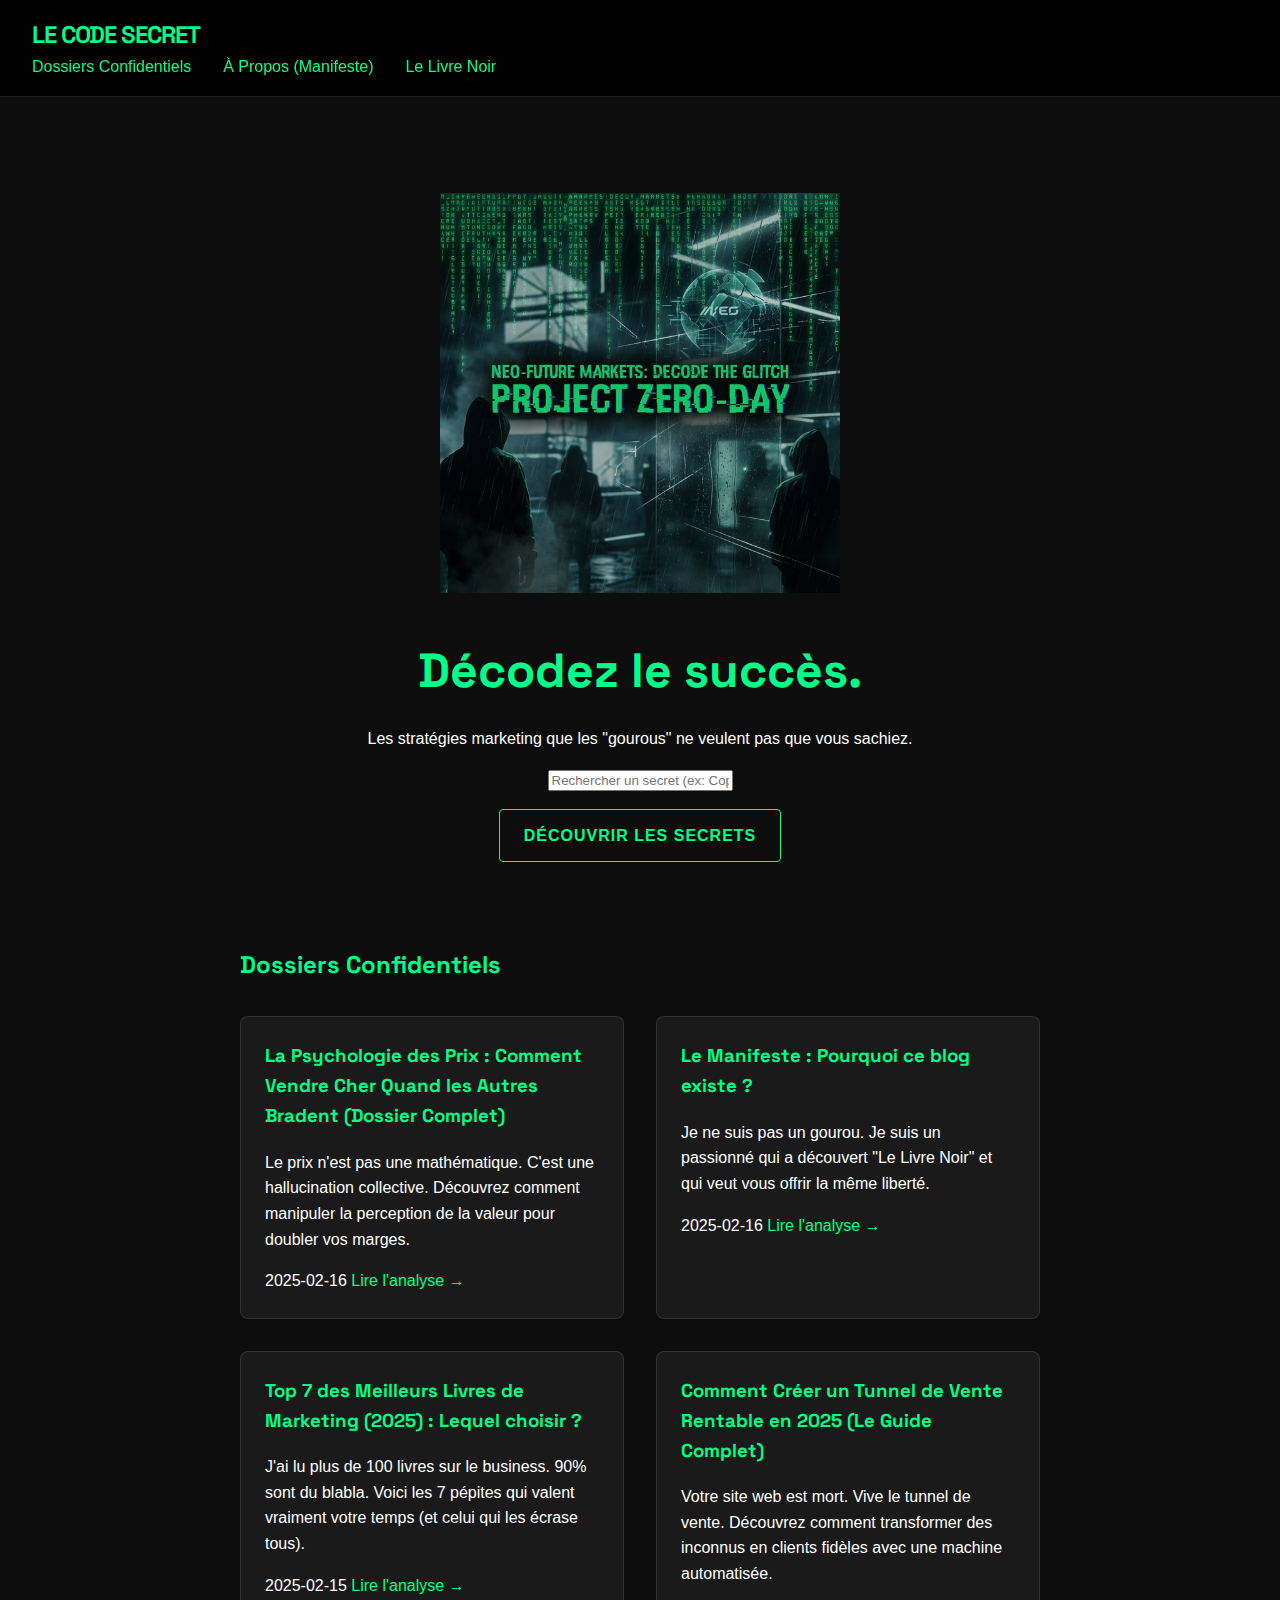
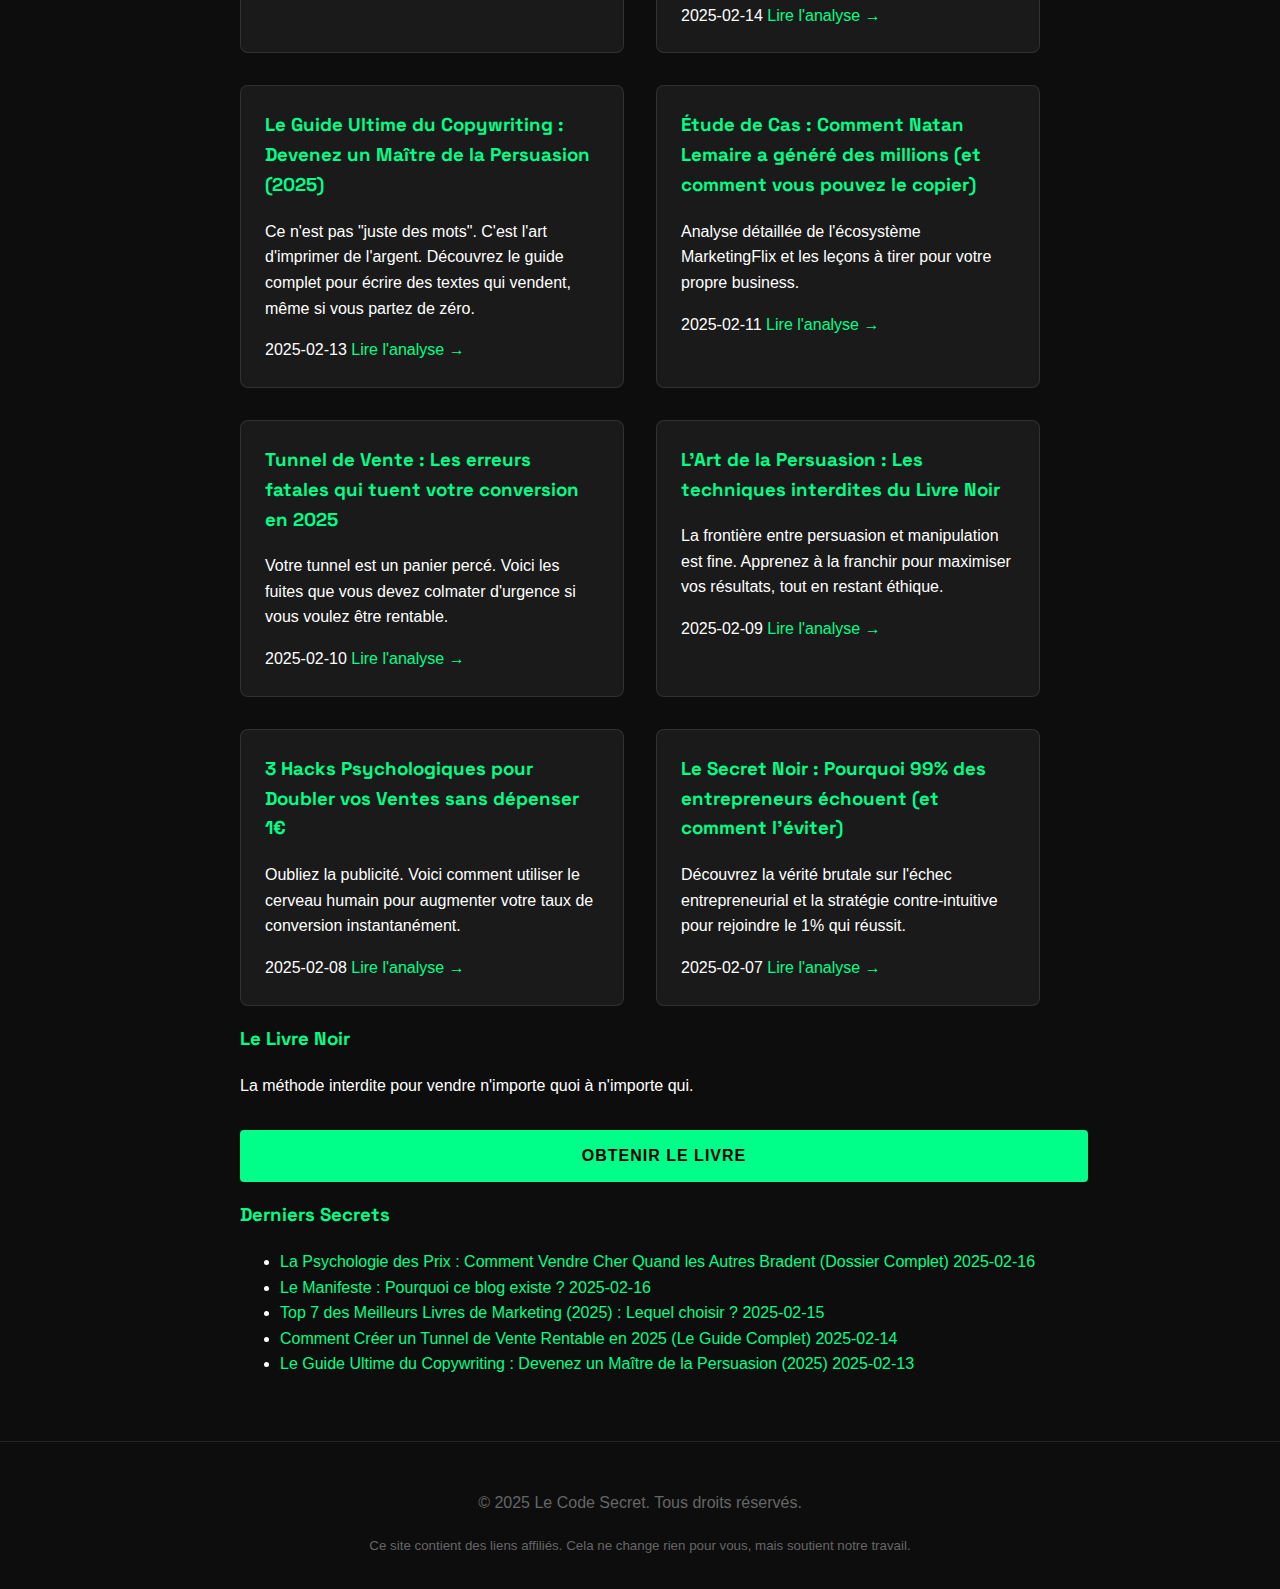
<file: docs/index.html>
<!DOCTYPE html>
<html lang="fr">

<head>
    <meta charset="UTF-8">
    <meta name="viewport" content="width=device-width, initial-scale=1.0">
    <title> | Le Code Secret</title>
    <link rel="stylesheet" href="static/css/style.css?v=5.0">
    <link href="https://fonts.googleapis.com/css2?family=Space+Grotesk:wght@300;400;500;600;700;900&display=swap"
        rel="stylesheet">
    <meta name="description" content="">
    <!-- Google tag (gtag.js) -->
    <script async src="https://www.googletagmanager.com/gtag/js?id=G-Q5LGJ7VCRB"></script>
    <script>
        window.dataLayer = window.dataLayer || [];
        function gtag() { dataLayer.push(arguments); }
        gtag('js', new Date());

        gtag('config', 'G-Q5LGJ7VCRB');
    </script>
</head>

<body>
    <header>
        <div class="header-container">
            <div class="logo">
                <a href="index.html">LE CODE <span class="highlight">SECRET</span></a>
            </div>
            <nav>
                <ul>
                    <li><a href="index.html">Dossiers Confidentiels</a></li>
                    <li><a href="manifeste.html">À Propos (Manifeste)</a></li>
                    <li><a href="https://www.marketingflix.fr/livre-noir-offert?sa=sa0083394361eb6eae9b3b924c7163a1c4071fe27e"
                            class="nav-cta">Le Livre Noir</a></li>
                </ul>
            </nav>
        </div>
    </header>

    <main>
        
<section class="hero">
    <img src="static/img/hero.png" alt="Cyberpunk Marketing" class="featured-image"
        style="max-height: 400px; object-fit: cover; opacity: 0.8;">
    <h1>Décodez le succès.</h1>
    <p>Les stratégies marketing que les "gourous" ne veulent pas que vous sachiez.</p>

    <div class="search-container">
        <input type="text" id="search-input" placeholder="Rechercher un secret (ex: Copywriting, Tunnel)...">
        <ul id="search-results"></ul>
    </div>

    <a href="#articles" class="btn btn-secondary">Découvrir les Secrets</a>
</section>

<div class="article-container" id="articles">
    <div class="main-column">
        <h2>Dossiers Confidentiels</h2>
        <div class="grid">
            
            <div class="card featured-card">
                <h3><a href="psychologie-prix.html">La Psychologie des Prix : Comment Vendre Cher Quand les Autres Bradent (Dossier Complet)</a></h3>
                <p>Le prix n'est pas une mathématique. C'est une hallucination collective. Découvrez comment manipuler la perception de la valeur pour doubler vos marges.</p>
                <div class="card-meta">
                    <span class="date">2025-02-16</span>
                    <a href="psychologie-prix.html" class="read-more">Lire l'analyse &rarr;</a>
                </div>
            </div>
            
            <div class="card ">
                <h3><a href="manifeste.html">Le Manifeste : Pourquoi ce blog existe ?</a></h3>
                <p>Je ne suis pas un gourou. Je suis un passionné qui a découvert "Le Livre Noir" et qui veut vous offrir la même liberté.</p>
                <div class="card-meta">
                    <span class="date">2025-02-16</span>
                    <a href="manifeste.html" class="read-more">Lire l'analyse &rarr;</a>
                </div>
            </div>
            
            <div class="card ">
                <h3><a href="top-livres-marketing.html">Top 7 des Meilleurs Livres de Marketing (2025) : Lequel choisir ?</a></h3>
                <p>J'ai lu plus de 100 livres sur le business. 90% sont du blabla. Voici les 7 pépites qui valent vraiment votre temps (et celui qui les écrase tous).</p>
                <div class="card-meta">
                    <span class="date">2025-02-15</span>
                    <a href="top-livres-marketing.html" class="read-more">Lire l'analyse &rarr;</a>
                </div>
            </div>
            
            <div class="card ">
                <h3><a href="guide-tunnel-vente.html">Comment Créer un Tunnel de Vente Rentable en 2025 (Le Guide Complet)</a></h3>
                <p>Votre site web est mort. Vive le tunnel de vente. Découvrez comment transformer des inconnus en clients fidèles avec une machine automatisée.</p>
                <div class="card-meta">
                    <span class="date">2025-02-14</span>
                    <a href="guide-tunnel-vente.html" class="read-more">Lire l'analyse &rarr;</a>
                </div>
            </div>
            
            <div class="card ">
                <h3><a href="guide-copywriting.html">Le Guide Ultime du Copywriting : Devenez un Maître de la Persuasion (2025)</a></h3>
                <p>Ce n'est pas "juste des mots". C'est l'art d'imprimer de l'argent. Découvrez le guide complet pour écrire des textes qui vendent, même si vous partez de zéro.</p>
                <div class="card-meta">
                    <span class="date">2025-02-13</span>
                    <a href="guide-copywriting.html" class="read-more">Lire l'analyse &rarr;</a>
                </div>
            </div>
            
            <div class="card ">
                <h3><a href="article5.html">Étude de Cas : Comment Natan Lemaire a généré des millions (et comment vous pouvez le copier)</a></h3>
                <p>Analyse détaillée de l'écosystème MarketingFlix et les leçons à tirer pour votre propre business.</p>
                <div class="card-meta">
                    <span class="date">2025-02-11</span>
                    <a href="article5.html" class="read-more">Lire l'analyse &rarr;</a>
                </div>
            </div>
            
            <div class="card ">
                <h3><a href="article4.html">Tunnel de Vente : Les erreurs fatales qui tuent votre conversion en 2025</a></h3>
                <p>Votre tunnel est un panier percé. Voici les fuites que vous devez colmater d'urgence si vous voulez être rentable.</p>
                <div class="card-meta">
                    <span class="date">2025-02-10</span>
                    <a href="article4.html" class="read-more">Lire l'analyse &rarr;</a>
                </div>
            </div>
            
            <div class="card ">
                <h3><a href="article3.html">L'Art de la Persuasion : Les techniques interdites du Livre Noir</a></h3>
                <p>La frontière entre persuasion et manipulation est fine. Apprenez à la franchir pour maximiser vos résultats, tout en restant éthique.</p>
                <div class="card-meta">
                    <span class="date">2025-02-09</span>
                    <a href="article3.html" class="read-more">Lire l'analyse &rarr;</a>
                </div>
            </div>
            
            <div class="card ">
                <h3><a href="article2.html">3 Hacks Psychologiques pour Doubler vos Ventes sans dépenser 1€</a></h3>
                <p>Oubliez la publicité. Voici comment utiliser le cerveau humain pour augmenter votre taux de conversion instantanément.</p>
                <div class="card-meta">
                    <span class="date">2025-02-08</span>
                    <a href="article2.html" class="read-more">Lire l'analyse &rarr;</a>
                </div>
            </div>
            
            <div class="card ">
                <h3><a href="article1.html">Le Secret Noir : Pourquoi 99% des entrepreneurs échouent (et comment l'éviter)</a></h3>
                <p>Découvrez la vérité brutale sur l'échec entrepreneurial et la stratégie contre-intuitive pour rejoindre le 1% qui réussit.</p>
                <div class="card-meta">
                    <span class="date">2025-02-07</span>
                    <a href="article1.html" class="read-more">Lire l'analyse &rarr;</a>
                </div>
            </div>
            
        </div>
    </div>

    <aside class="sidebar">
        <div class="sidebar-widget sticky-widget">
            <h3>Le Livre Noir</h3>
            <p>La méthode interdite pour vendre n'importe quoi à n'importe qui.</p>
            <a href="https://www.marketingflix.fr/livre-noir-offert?sa=sa0083394361eb6eae9b3b924c7163a1c4071fe27e"
                class="btn btn-primary" style="width: 100%; text-align: center; margin-top: 1rem;">Obtenir le Livre</a>
        </div>

        <div class="sidebar-widget">
            <h3>Derniers Secrets</h3>
            <ul class="recent-posts-list">
                
                <li>
                    <a href="psychologie-prix.html">
                        <span class="recent-title">La Psychologie des Prix : Comment Vendre Cher Quand les Autres Bradent (Dossier Complet)</span>
                        <span class="recent-date">2025-02-16</span>
                    </a>
                </li>
                
                <li>
                    <a href="manifeste.html">
                        <span class="recent-title">Le Manifeste : Pourquoi ce blog existe ?</span>
                        <span class="recent-date">2025-02-16</span>
                    </a>
                </li>
                
                <li>
                    <a href="top-livres-marketing.html">
                        <span class="recent-title">Top 7 des Meilleurs Livres de Marketing (2025) : Lequel choisir ?</span>
                        <span class="recent-date">2025-02-15</span>
                    </a>
                </li>
                
                <li>
                    <a href="guide-tunnel-vente.html">
                        <span class="recent-title">Comment Créer un Tunnel de Vente Rentable en 2025 (Le Guide Complet)</span>
                        <span class="recent-date">2025-02-14</span>
                    </a>
                </li>
                
                <li>
                    <a href="guide-copywriting.html">
                        <span class="recent-title">Le Guide Ultime du Copywriting : Devenez un Maître de la Persuasion (2025)</span>
                        <span class="recent-date">2025-02-13</span>
                    </a>
                </li>
                
            </ul>
        </div>
    </aside>
</div>

    </main>

    <footer>
        <p>&copy; 2025 Le Code Secret. Tous droits réservés.</p>
        <div class="affiliate-disclosure">
            <small>Ce site contient des liens affiliés. Cela ne change rien pour vous, mais soutient notre
                travail.</small>
        </div>
    </footer>
    <script src="static/js/main.js?v=5.0"></script>
</body>

</html>
</file>
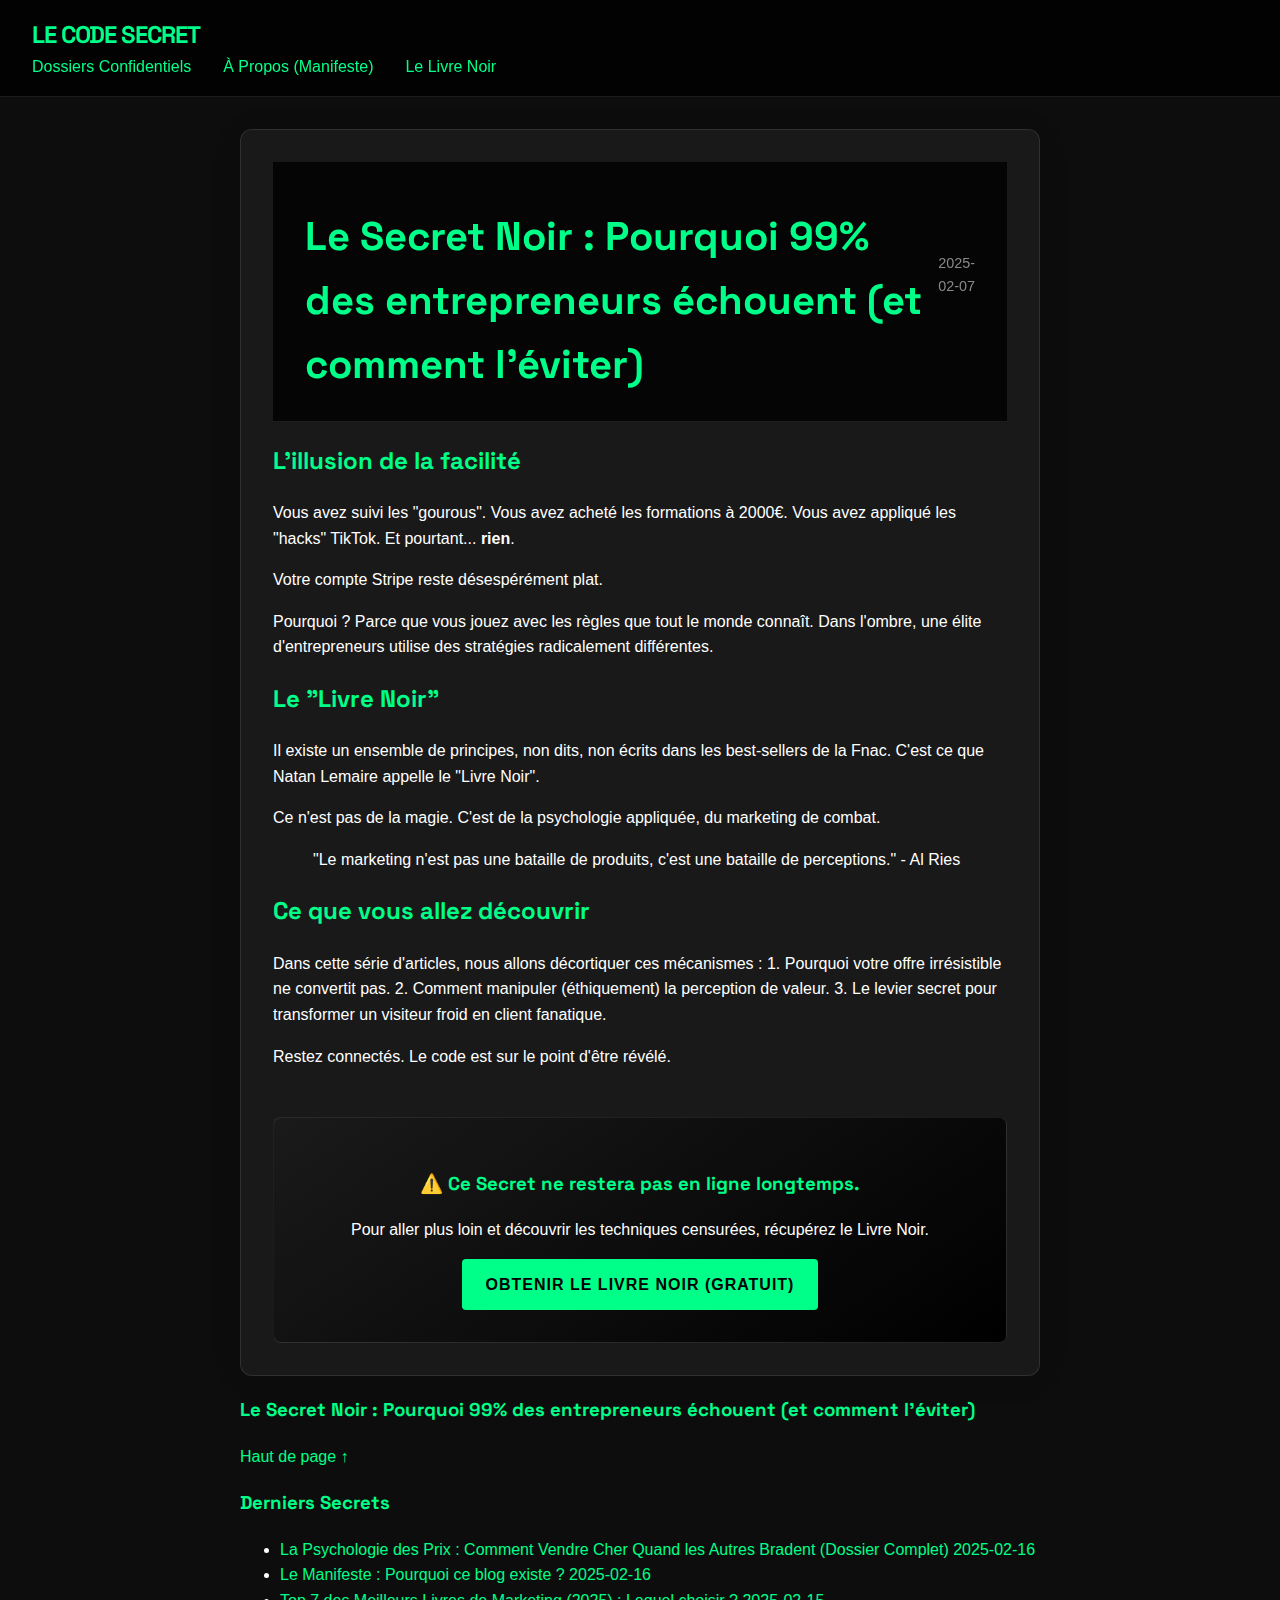
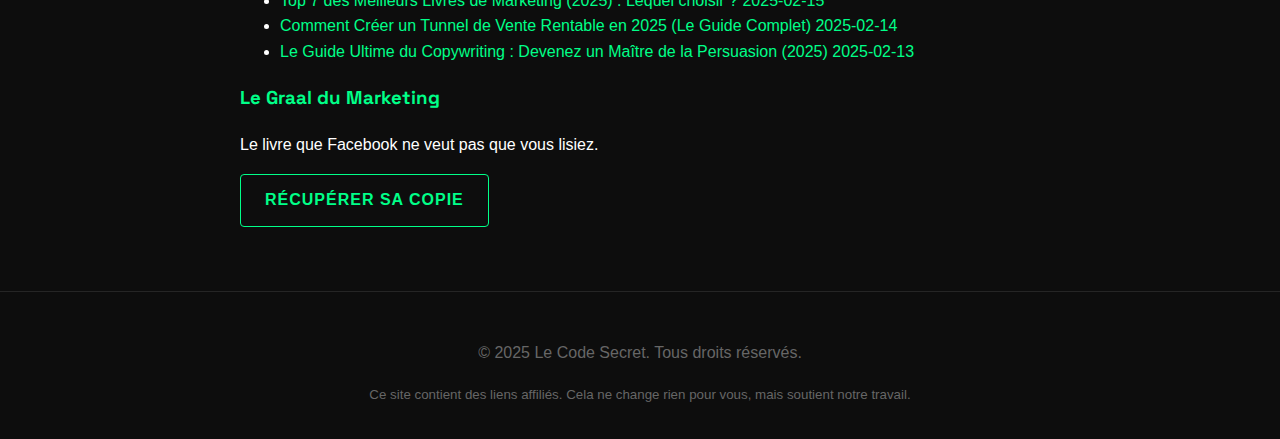
<file: docs/article1.html>
<!DOCTYPE html>
<html lang="fr">

<head>
    <meta charset="UTF-8">
    <meta name="viewport" content="width=device-width, initial-scale=1.0">
    <title>Le Secret Noir : Pourquoi 99% des entrepreneurs échouent (et comment l'éviter) | Le Code Secret</title>
    <link rel="stylesheet" href="static/css/style.css?v=5.0">
    <link href="https://fonts.googleapis.com/css2?family=Space+Grotesk:wght@300;400;500;600;700;900&display=swap"
        rel="stylesheet">
    <meta name="description" content="Découvrez la vérité brutale sur l'échec entrepreneurial et la stratégie contre-intuitive pour rejoindre le 1% qui réussit.">
    <!-- Google tag (gtag.js) -->
    <script async src="https://www.googletagmanager.com/gtag/js?id=G-Q5LGJ7VCRB"></script>
    <script>
        window.dataLayer = window.dataLayer || [];
        function gtag() { dataLayer.push(arguments); }
        gtag('js', new Date());

        gtag('config', 'G-Q5LGJ7VCRB');
    </script>
</head>

<body>
    <header>
        <div class="header-container">
            <div class="logo">
                <a href="index.html">LE CODE <span class="highlight">SECRET</span></a>
            </div>
            <nav>
                <ul>
                    <li><a href="index.html">Dossiers Confidentiels</a></li>
                    <li><a href="manifeste.html">À Propos (Manifeste)</a></li>
                    <li><a href="https://www.marketingflix.fr/livre-noir-offert?sa=sa0083394361eb6eae9b3b924c7163a1c4071fe27e"
                            class="nav-cta">Le Livre Noir</a></li>
                </ul>
            </nav>
        </div>
    </header>

    <main>
        

<div class="article-container">
    <div class="main-column">
        <article class="post">
            <header class="post-header">
                <h1>Le Secret Noir : Pourquoi 99% des entrepreneurs échouent (et comment l'éviter)</h1>
                <div class="meta">
                    <span class="date">2025-02-07</span>
                </div>
            </header>
            <div class="post-content">
                <h2>L'illusion de la facilité</h2>
<p>Vous avez suivi les "gourous". Vous avez acheté les formations à 2000€. Vous avez appliqué les "hacks" TikTok.
Et pourtant... <strong>rien</strong>.</p>
<p>Votre compte Stripe reste désespérément plat.</p>
<p>Pourquoi ? Parce que vous jouez avec les règles que tout le monde connaît.
Dans l'ombre, une élite d'entrepreneurs utilise des stratégies radicalement différentes.</p>
<h2>Le "Livre Noir"</h2>
<p>Il existe un ensemble de principes, non dits, non écrits dans les best-sellers de la Fnac.
C'est ce que Natan Lemaire appelle le "Livre Noir".</p>
<p>Ce n'est pas de la magie. C'est de la psychologie appliquée, du marketing de combat.</p>
<blockquote>
<p>"Le marketing n'est pas une bataille de produits, c'est une bataille de perceptions." - Al Ries</p>
</blockquote>
<h2>Ce que vous allez découvrir</h2>
<p>Dans cette série d'articles, nous allons décortiquer ces mécanismes :
1.  Pourquoi votre offre irrésistible ne convertit pas.
2.  Comment manipuler (éthiquement) la perception de valeur.
3.  Le levier secret pour transformer un visiteur froid en client fanatique.</p>
<p>Restez connectés. Le code est sur le point d'être révélé.</p>
            </div>

            <div class="cta-box">
                <h3>⚠️ Ce Secret ne restera pas en ligne longtemps.</h3>
                <p>Pour aller plus loin et découvrir les techniques censurées, récupérez le Livre Noir.</p>
                <a href="https://www.marketingflix.fr/livre-noir-offert?sa=sa0083394361eb6eae9b3b924c7163a1c4071fe27e"
                    class="btn btn-primary">Obtenir le Livre Noir (Gratuit)</a>
            </div>
        </article>
    </div>

    <aside class="sidebar">
        <!-- Sticky Mini Title (Hidden by default, appears on scroll) -->
        <div id="sticky-title" class="sidebar-widget sticky-mini-title">
            <h3>Le Secret Noir : Pourquoi 99% des entrepreneurs échouent (et comment l'éviter)</h3>
            <a href="#top" class="btn-top">Haut de page ↑</a>
        </div>

        <div class="sidebar-widget">
            <h3>Derniers Secrets</h3>
            <ul class="recent-posts-list">
                
                
                <li>
                    <a href="psychologie-prix.html">
                        <span class="recent-title">La Psychologie des Prix : Comment Vendre Cher Quand les Autres Bradent (Dossier Complet)</span>
                        <span class="recent-date">2025-02-16</span>
                    </a>
                </li>
                
                
                
                <li>
                    <a href="manifeste.html">
                        <span class="recent-title">Le Manifeste : Pourquoi ce blog existe ?</span>
                        <span class="recent-date">2025-02-16</span>
                    </a>
                </li>
                
                
                
                <li>
                    <a href="top-livres-marketing.html">
                        <span class="recent-title">Top 7 des Meilleurs Livres de Marketing (2025) : Lequel choisir ?</span>
                        <span class="recent-date">2025-02-15</span>
                    </a>
                </li>
                
                
                
                <li>
                    <a href="guide-tunnel-vente.html">
                        <span class="recent-title">Comment Créer un Tunnel de Vente Rentable en 2025 (Le Guide Complet)</span>
                        <span class="recent-date">2025-02-14</span>
                    </a>
                </li>
                
                
                
                <li>
                    <a href="guide-copywriting.html">
                        <span class="recent-title">Le Guide Ultime du Copywriting : Devenez un Maître de la Persuasion (2025)</span>
                        <span class="recent-date">2025-02-13</span>
                    </a>
                </li>
                
                
            </ul>
        </div>

        <div class="sidebar-widget sticky-widget">
            <h3>Le Graal du Marketing</h3>
            <p>Le livre que Facebook ne veut pas que vous lisiez.</p>
            <a href="https://www.marketingflix.fr/livre-noir-offert?sa=sa0083394361eb6eae9b3b924c7163a1c4071fe27e"
                class="btn btn-secondary btn-sm">Récupérer sa copie</a>
        </div>
    </aside>
</div>

    </main>

    <footer>
        <p>&copy; 2025 Le Code Secret. Tous droits réservés.</p>
        <div class="affiliate-disclosure">
            <small>Ce site contient des liens affiliés. Cela ne change rien pour vous, mais soutient notre
                travail.</small>
        </div>
    </footer>
    <script src="static/js/main.js?v=5.0"></script>
</body>

</html>
</file>
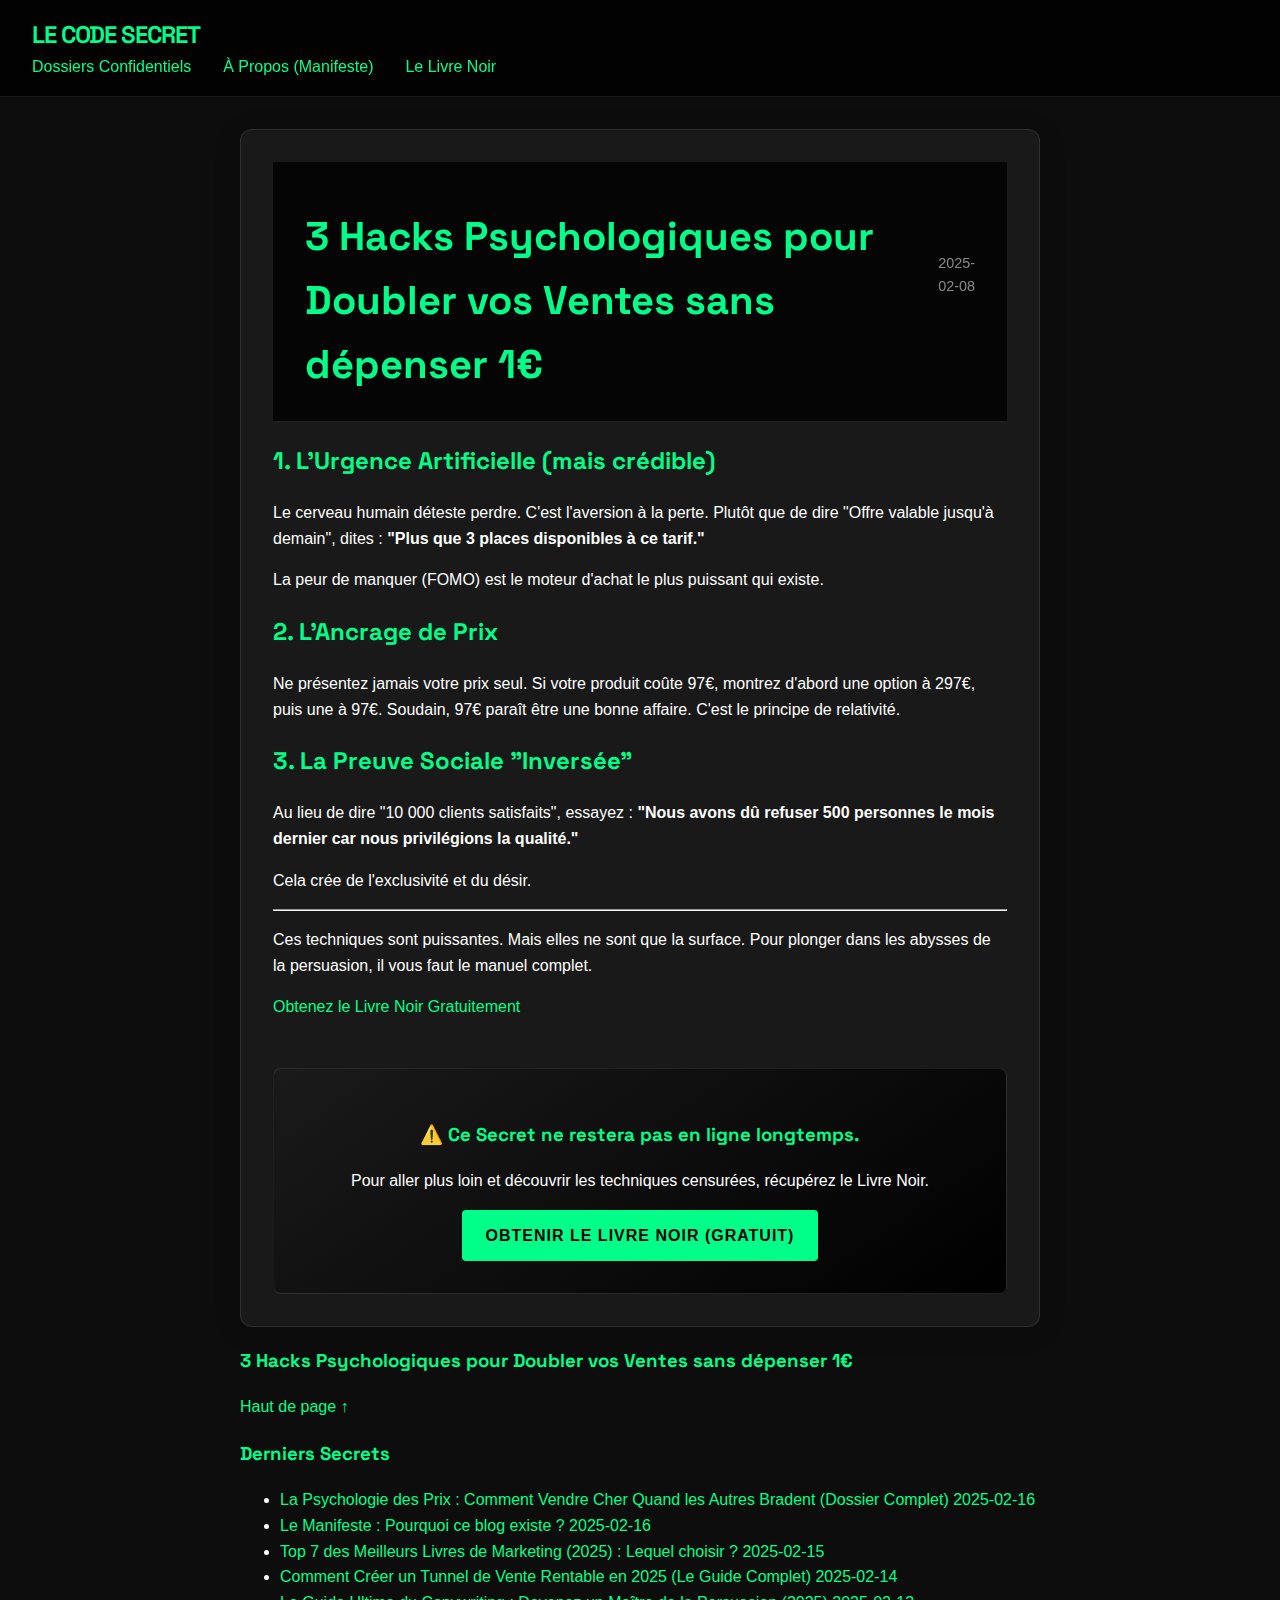
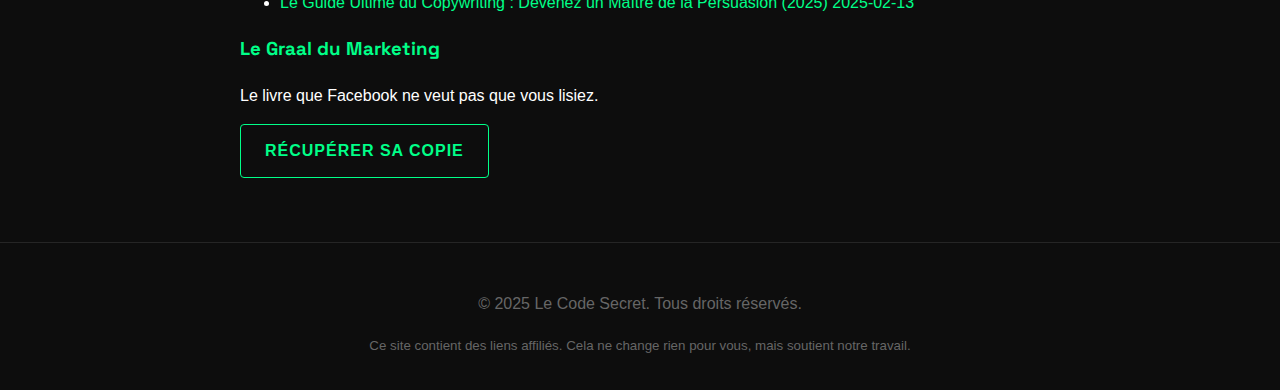
<file: docs/article2.html>
<!DOCTYPE html>
<html lang="fr">

<head>
    <meta charset="UTF-8">
    <meta name="viewport" content="width=device-width, initial-scale=1.0">
    <title>3 Hacks Psychologiques pour Doubler vos Ventes sans dépenser 1€ | Le Code Secret</title>
    <link rel="stylesheet" href="static/css/style.css?v=5.0">
    <link href="https://fonts.googleapis.com/css2?family=Space+Grotesk:wght@300;400;500;600;700;900&display=swap"
        rel="stylesheet">
    <meta name="description" content="Oubliez la publicité. Voici comment utiliser le cerveau humain pour augmenter votre taux de conversion instantanément.">
    <!-- Google tag (gtag.js) -->
    <script async src="https://www.googletagmanager.com/gtag/js?id=G-Q5LGJ7VCRB"></script>
    <script>
        window.dataLayer = window.dataLayer || [];
        function gtag() { dataLayer.push(arguments); }
        gtag('js', new Date());

        gtag('config', 'G-Q5LGJ7VCRB');
    </script>
</head>

<body>
    <header>
        <div class="header-container">
            <div class="logo">
                <a href="index.html">LE CODE <span class="highlight">SECRET</span></a>
            </div>
            <nav>
                <ul>
                    <li><a href="index.html">Dossiers Confidentiels</a></li>
                    <li><a href="manifeste.html">À Propos (Manifeste)</a></li>
                    <li><a href="https://www.marketingflix.fr/livre-noir-offert?sa=sa0083394361eb6eae9b3b924c7163a1c4071fe27e"
                            class="nav-cta">Le Livre Noir</a></li>
                </ul>
            </nav>
        </div>
    </header>

    <main>
        

<div class="article-container">
    <div class="main-column">
        <article class="post">
            <header class="post-header">
                <h1>3 Hacks Psychologiques pour Doubler vos Ventes sans dépenser 1€</h1>
                <div class="meta">
                    <span class="date">2025-02-08</span>
                </div>
            </header>
            <div class="post-content">
                <h2>1. L'Urgence Artificielle (mais crédible)</h2>
<p>Le cerveau humain déteste perdre. C'est l'aversion à la perte.
Plutôt que de dire "Offre valable jusqu'à demain", dites :
<strong>"Plus que 3 places disponibles à ce tarif."</strong></p>
<p>La peur de manquer (FOMO) est le moteur d'achat le plus puissant qui existe.</p>
<h2>2. L'Ancrage de Prix</h2>
<p>Ne présentez jamais votre prix seul.
Si votre produit coûte 97€, montrez d'abord une option à 297€, puis une à 97€.
Soudain, 97€ paraît être une bonne affaire.
C'est le principe de relativité.</p>
<h2>3. La Preuve Sociale "Inversée"</h2>
<p>Au lieu de dire "10 000 clients satisfaits", essayez :
<strong>"Nous avons dû refuser 500 personnes le mois dernier car nous privilégions la qualité."</strong></p>
<p>Cela crée de l'exclusivité et du désir.</p>
<hr />
<p>Ces techniques sont puissantes. Mais elles ne sont que la surface.
Pour plonger dans les abysses de la persuasion, il vous faut le manuel complet.</p>
<p><a href="https://www.marketingflix.fr/livre-noir-offert?sa=sa0083394361eb6eae9b3b924c7163a1c4071fe27e">Obtenez le Livre Noir Gratuitement</a></p>
            </div>

            <div class="cta-box">
                <h3>⚠️ Ce Secret ne restera pas en ligne longtemps.</h3>
                <p>Pour aller plus loin et découvrir les techniques censurées, récupérez le Livre Noir.</p>
                <a href="https://www.marketingflix.fr/livre-noir-offert?sa=sa0083394361eb6eae9b3b924c7163a1c4071fe27e"
                    class="btn btn-primary">Obtenir le Livre Noir (Gratuit)</a>
            </div>
        </article>
    </div>

    <aside class="sidebar">
        <!-- Sticky Mini Title (Hidden by default, appears on scroll) -->
        <div id="sticky-title" class="sidebar-widget sticky-mini-title">
            <h3>3 Hacks Psychologiques pour Doubler vos Ventes sans dépenser 1€</h3>
            <a href="#top" class="btn-top">Haut de page ↑</a>
        </div>

        <div class="sidebar-widget">
            <h3>Derniers Secrets</h3>
            <ul class="recent-posts-list">
                
                
                <li>
                    <a href="psychologie-prix.html">
                        <span class="recent-title">La Psychologie des Prix : Comment Vendre Cher Quand les Autres Bradent (Dossier Complet)</span>
                        <span class="recent-date">2025-02-16</span>
                    </a>
                </li>
                
                
                
                <li>
                    <a href="manifeste.html">
                        <span class="recent-title">Le Manifeste : Pourquoi ce blog existe ?</span>
                        <span class="recent-date">2025-02-16</span>
                    </a>
                </li>
                
                
                
                <li>
                    <a href="top-livres-marketing.html">
                        <span class="recent-title">Top 7 des Meilleurs Livres de Marketing (2025) : Lequel choisir ?</span>
                        <span class="recent-date">2025-02-15</span>
                    </a>
                </li>
                
                
                
                <li>
                    <a href="guide-tunnel-vente.html">
                        <span class="recent-title">Comment Créer un Tunnel de Vente Rentable en 2025 (Le Guide Complet)</span>
                        <span class="recent-date">2025-02-14</span>
                    </a>
                </li>
                
                
                
                <li>
                    <a href="guide-copywriting.html">
                        <span class="recent-title">Le Guide Ultime du Copywriting : Devenez un Maître de la Persuasion (2025)</span>
                        <span class="recent-date">2025-02-13</span>
                    </a>
                </li>
                
                
            </ul>
        </div>

        <div class="sidebar-widget sticky-widget">
            <h3>Le Graal du Marketing</h3>
            <p>Le livre que Facebook ne veut pas que vous lisiez.</p>
            <a href="https://www.marketingflix.fr/livre-noir-offert?sa=sa0083394361eb6eae9b3b924c7163a1c4071fe27e"
                class="btn btn-secondary btn-sm">Récupérer sa copie</a>
        </div>
    </aside>
</div>

    </main>

    <footer>
        <p>&copy; 2025 Le Code Secret. Tous droits réservés.</p>
        <div class="affiliate-disclosure">
            <small>Ce site contient des liens affiliés. Cela ne change rien pour vous, mais soutient notre
                travail.</small>
        </div>
    </footer>
    <script src="static/js/main.js?v=5.0"></script>
</body>

</html>
</file>
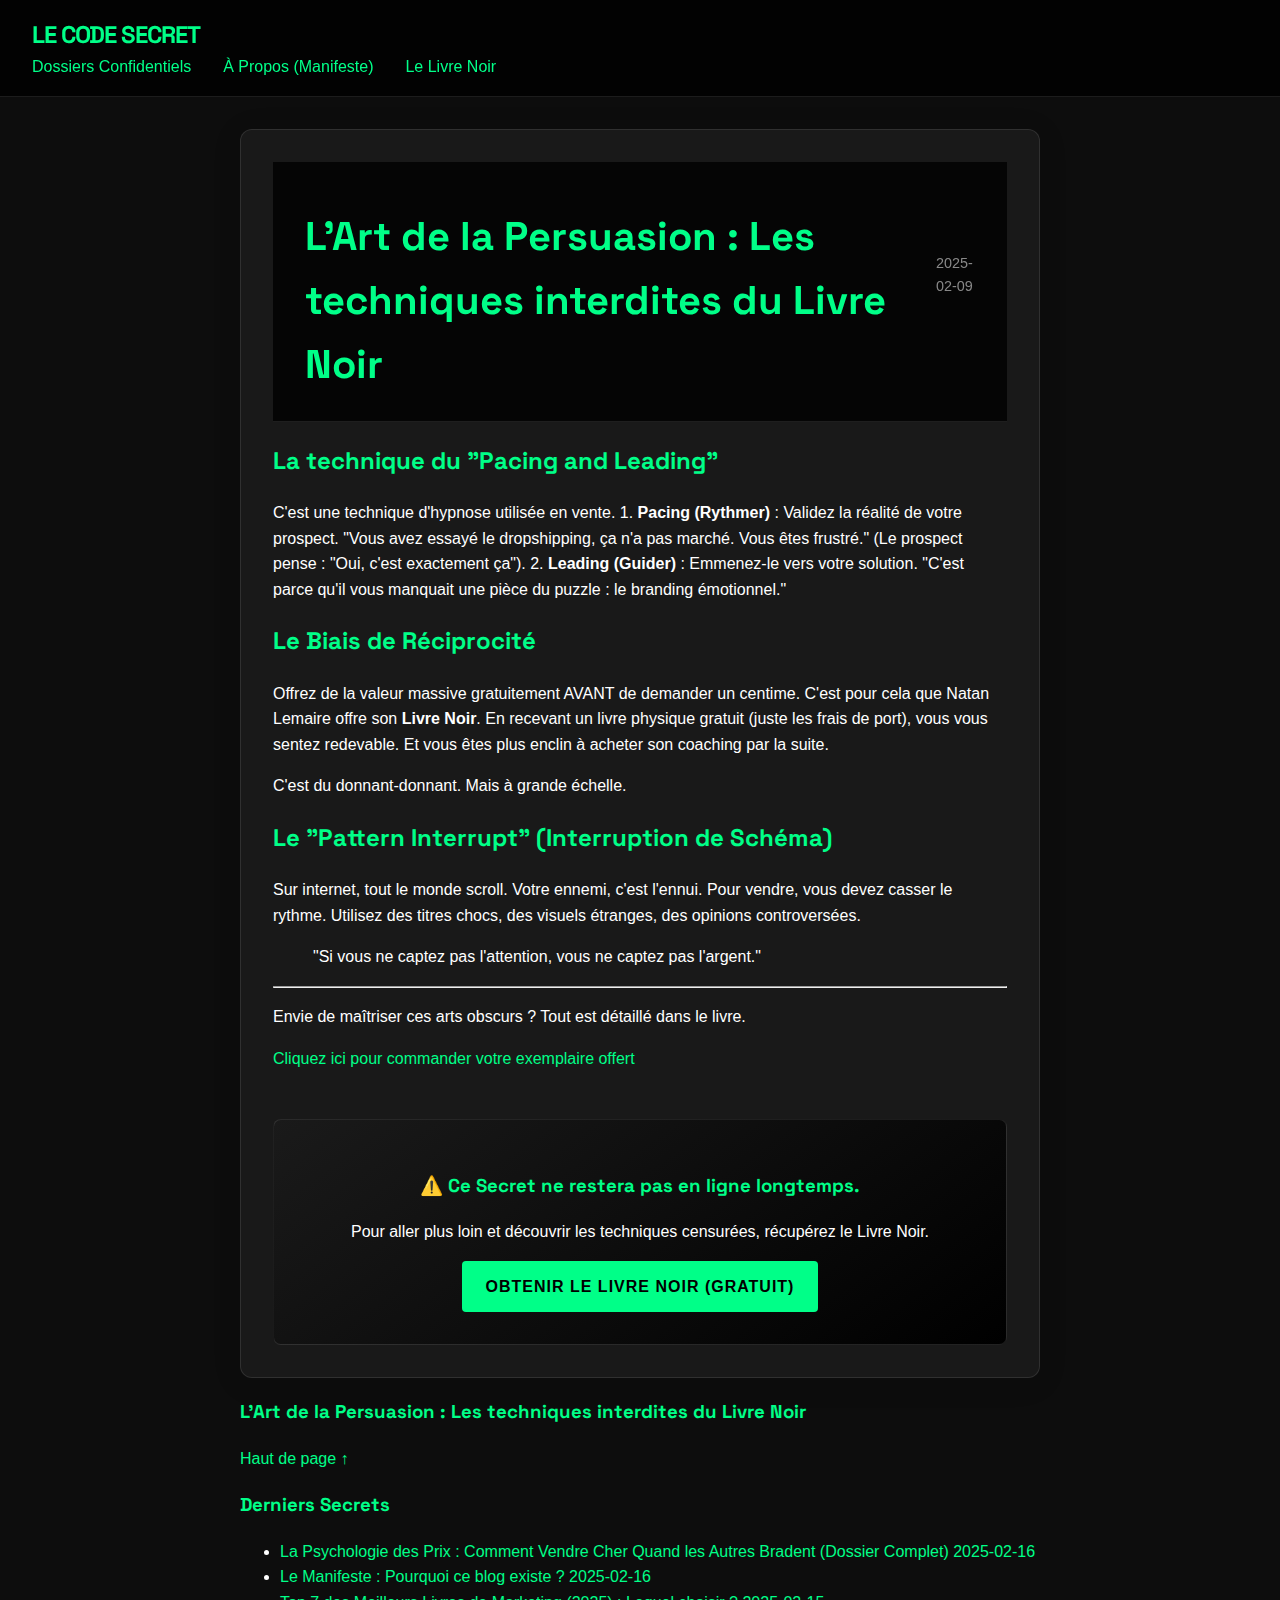
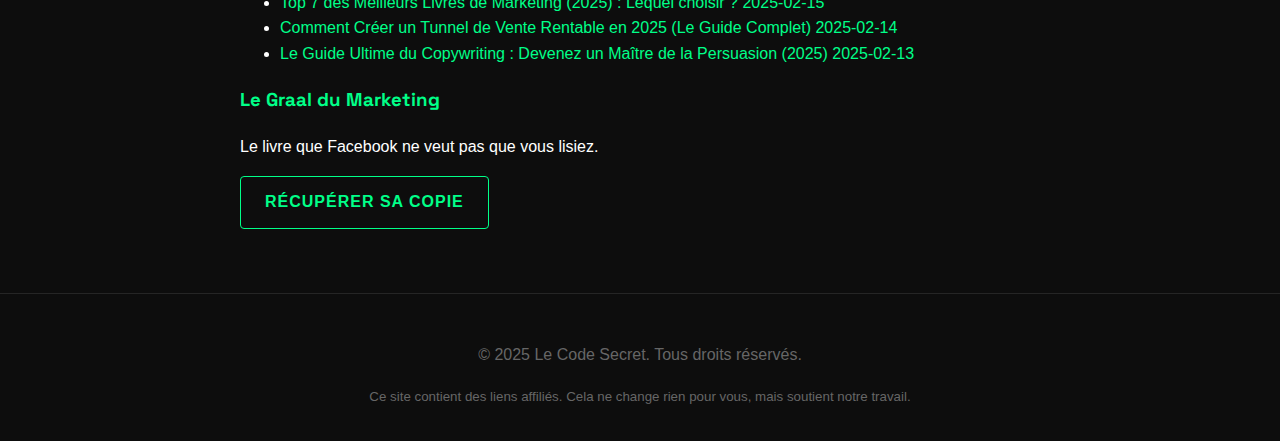
<file: docs/article3.html>
<!DOCTYPE html>
<html lang="fr">

<head>
    <meta charset="UTF-8">
    <meta name="viewport" content="width=device-width, initial-scale=1.0">
    <title>L'Art de la Persuasion : Les techniques interdites du Livre Noir | Le Code Secret</title>
    <link rel="stylesheet" href="static/css/style.css?v=5.0">
    <link href="https://fonts.googleapis.com/css2?family=Space+Grotesk:wght@300;400;500;600;700;900&display=swap"
        rel="stylesheet">
    <meta name="description" content="La frontière entre persuasion et manipulation est fine. Apprenez à la franchir pour maximiser vos résultats, tout en restant éthique.">
    <!-- Google tag (gtag.js) -->
    <script async src="https://www.googletagmanager.com/gtag/js?id=G-Q5LGJ7VCRB"></script>
    <script>
        window.dataLayer = window.dataLayer || [];
        function gtag() { dataLayer.push(arguments); }
        gtag('js', new Date());

        gtag('config', 'G-Q5LGJ7VCRB');
    </script>
</head>

<body>
    <header>
        <div class="header-container">
            <div class="logo">
                <a href="index.html">LE CODE <span class="highlight">SECRET</span></a>
            </div>
            <nav>
                <ul>
                    <li><a href="index.html">Dossiers Confidentiels</a></li>
                    <li><a href="manifeste.html">À Propos (Manifeste)</a></li>
                    <li><a href="https://www.marketingflix.fr/livre-noir-offert?sa=sa0083394361eb6eae9b3b924c7163a1c4071fe27e"
                            class="nav-cta">Le Livre Noir</a></li>
                </ul>
            </nav>
        </div>
    </header>

    <main>
        

<div class="article-container">
    <div class="main-column">
        <article class="post">
            <header class="post-header">
                <h1>L'Art de la Persuasion : Les techniques interdites du Livre Noir</h1>
                <div class="meta">
                    <span class="date">2025-02-09</span>
                </div>
            </header>
            <div class="post-content">
                <h2>La technique du "Pacing and Leading"</h2>
<p>C'est une technique d'hypnose utilisée en vente.
1.  <strong>Pacing (Rythmer)</strong> : Validez la réalité de votre prospect. "Vous avez essayé le dropshipping, ça n'a pas marché. Vous êtes frustré." (Le prospect pense : "Oui, c'est exactement ça").
2.  <strong>Leading (Guider)</strong> : Emmenez-le vers votre solution. "C'est parce qu'il vous manquait une pièce du puzzle : le branding émotionnel."</p>
<h2>Le Biais de Réciprocité</h2>
<p>Offrez de la valeur massive gratuitement AVANT de demander un centime.
C'est pour cela que Natan Lemaire offre son <strong>Livre Noir</strong>.
En recevant un livre physique gratuit (juste les frais de port), vous vous sentez redevable.
Et vous êtes plus enclin à acheter son coaching par la suite.</p>
<p>C'est du donnant-donnant. Mais à grande échelle.</p>
<h2>Le "Pattern Interrupt" (Interruption de Schéma)</h2>
<p>Sur internet, tout le monde scroll. Votre ennemi, c'est l'ennui.
Pour vendre, vous devez casser le rythme.
Utilisez des titres chocs, des visuels étranges, des opinions controversées.</p>
<blockquote>
<p>"Si vous ne captez pas l'attention, vous ne captez pas l'argent."</p>
</blockquote>
<hr />
<p>Envie de maîtriser ces arts obscurs ?
Tout est détaillé dans le livre.</p>
<p><a href="https://www.marketingflix.fr/livre-noir-offert?sa=sa0083394361eb6eae9b3b924c7163a1c4071fe27e">Cliquez ici pour commander votre exemplaire offert</a></p>
            </div>

            <div class="cta-box">
                <h3>⚠️ Ce Secret ne restera pas en ligne longtemps.</h3>
                <p>Pour aller plus loin et découvrir les techniques censurées, récupérez le Livre Noir.</p>
                <a href="https://www.marketingflix.fr/livre-noir-offert?sa=sa0083394361eb6eae9b3b924c7163a1c4071fe27e"
                    class="btn btn-primary">Obtenir le Livre Noir (Gratuit)</a>
            </div>
        </article>
    </div>

    <aside class="sidebar">
        <!-- Sticky Mini Title (Hidden by default, appears on scroll) -->
        <div id="sticky-title" class="sidebar-widget sticky-mini-title">
            <h3>L'Art de la Persuasion : Les techniques interdites du Livre Noir</h3>
            <a href="#top" class="btn-top">Haut de page ↑</a>
        </div>

        <div class="sidebar-widget">
            <h3>Derniers Secrets</h3>
            <ul class="recent-posts-list">
                
                
                <li>
                    <a href="psychologie-prix.html">
                        <span class="recent-title">La Psychologie des Prix : Comment Vendre Cher Quand les Autres Bradent (Dossier Complet)</span>
                        <span class="recent-date">2025-02-16</span>
                    </a>
                </li>
                
                
                
                <li>
                    <a href="manifeste.html">
                        <span class="recent-title">Le Manifeste : Pourquoi ce blog existe ?</span>
                        <span class="recent-date">2025-02-16</span>
                    </a>
                </li>
                
                
                
                <li>
                    <a href="top-livres-marketing.html">
                        <span class="recent-title">Top 7 des Meilleurs Livres de Marketing (2025) : Lequel choisir ?</span>
                        <span class="recent-date">2025-02-15</span>
                    </a>
                </li>
                
                
                
                <li>
                    <a href="guide-tunnel-vente.html">
                        <span class="recent-title">Comment Créer un Tunnel de Vente Rentable en 2025 (Le Guide Complet)</span>
                        <span class="recent-date">2025-02-14</span>
                    </a>
                </li>
                
                
                
                <li>
                    <a href="guide-copywriting.html">
                        <span class="recent-title">Le Guide Ultime du Copywriting : Devenez un Maître de la Persuasion (2025)</span>
                        <span class="recent-date">2025-02-13</span>
                    </a>
                </li>
                
                
            </ul>
        </div>

        <div class="sidebar-widget sticky-widget">
            <h3>Le Graal du Marketing</h3>
            <p>Le livre que Facebook ne veut pas que vous lisiez.</p>
            <a href="https://www.marketingflix.fr/livre-noir-offert?sa=sa0083394361eb6eae9b3b924c7163a1c4071fe27e"
                class="btn btn-secondary btn-sm">Récupérer sa copie</a>
        </div>
    </aside>
</div>

    </main>

    <footer>
        <p>&copy; 2025 Le Code Secret. Tous droits réservés.</p>
        <div class="affiliate-disclosure">
            <small>Ce site contient des liens affiliés. Cela ne change rien pour vous, mais soutient notre
                travail.</small>
        </div>
    </footer>
    <script src="static/js/main.js?v=5.0"></script>
</body>

</html>
</file>
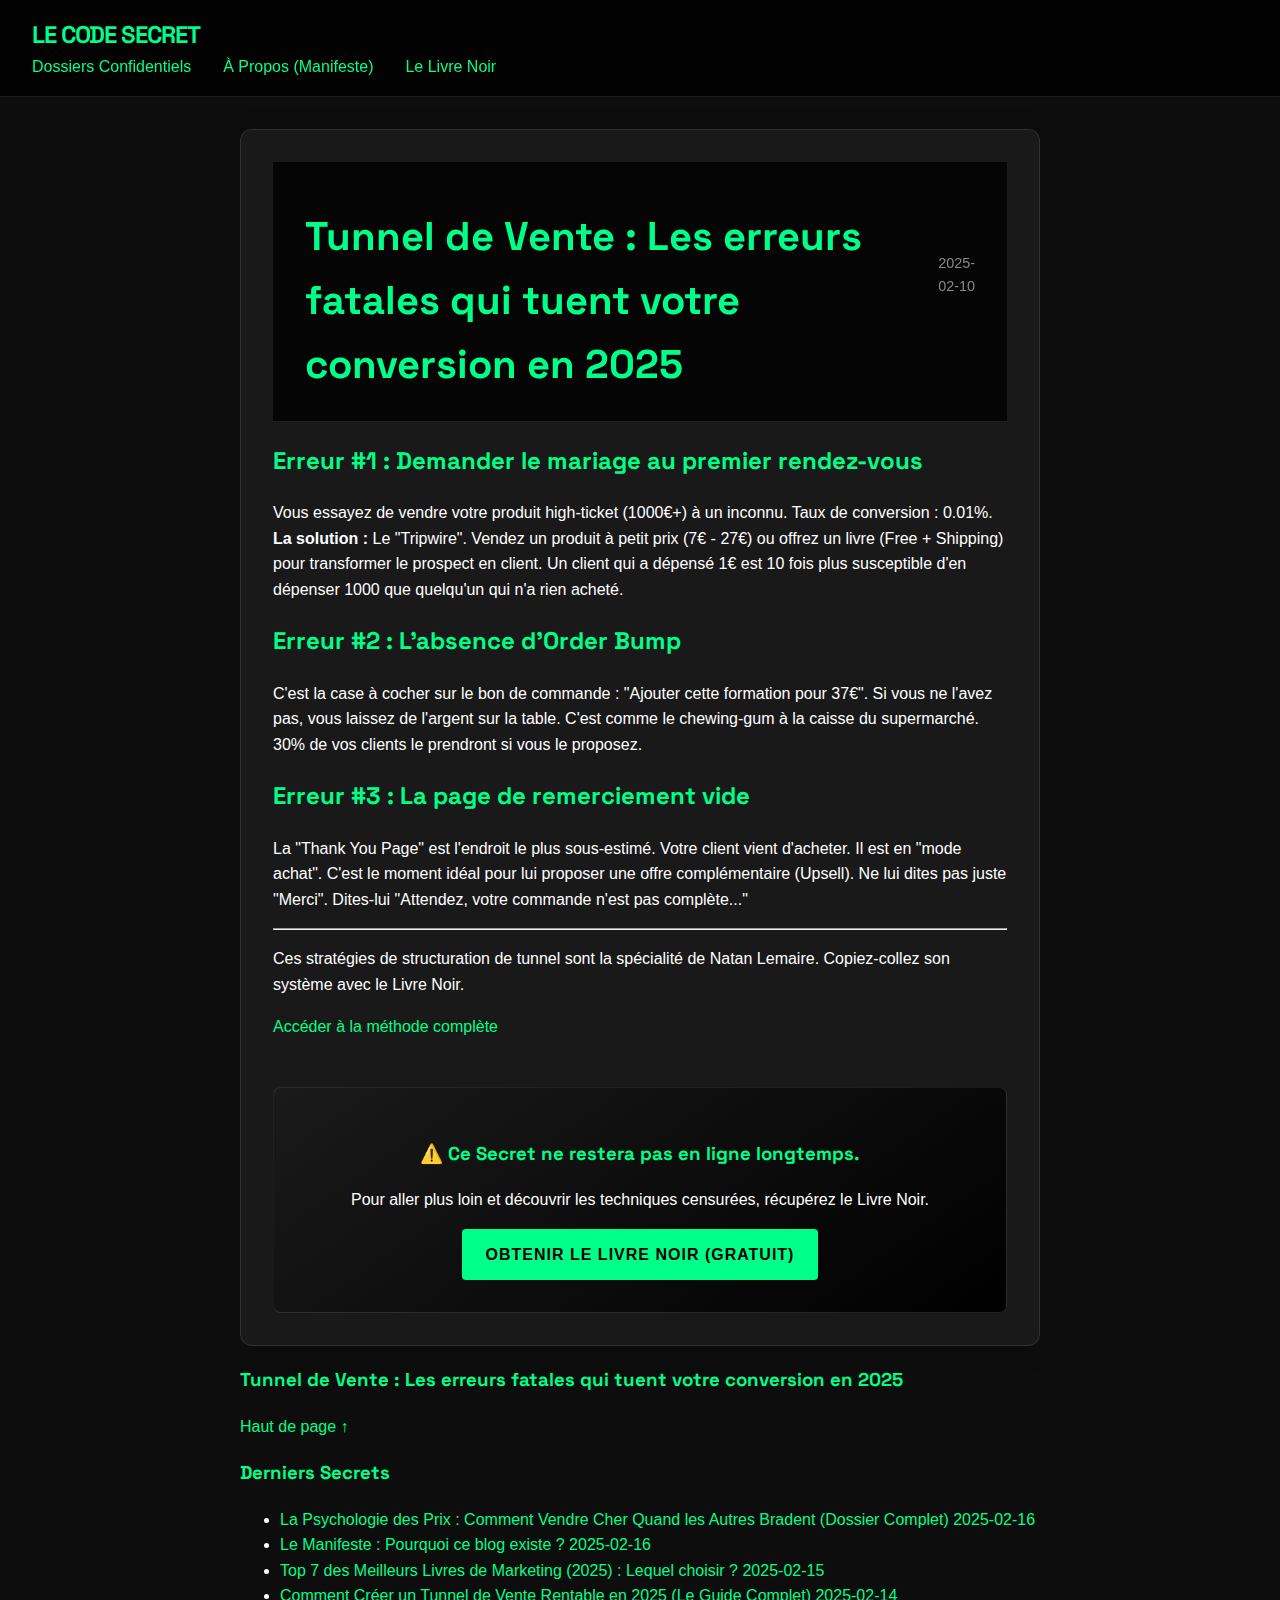
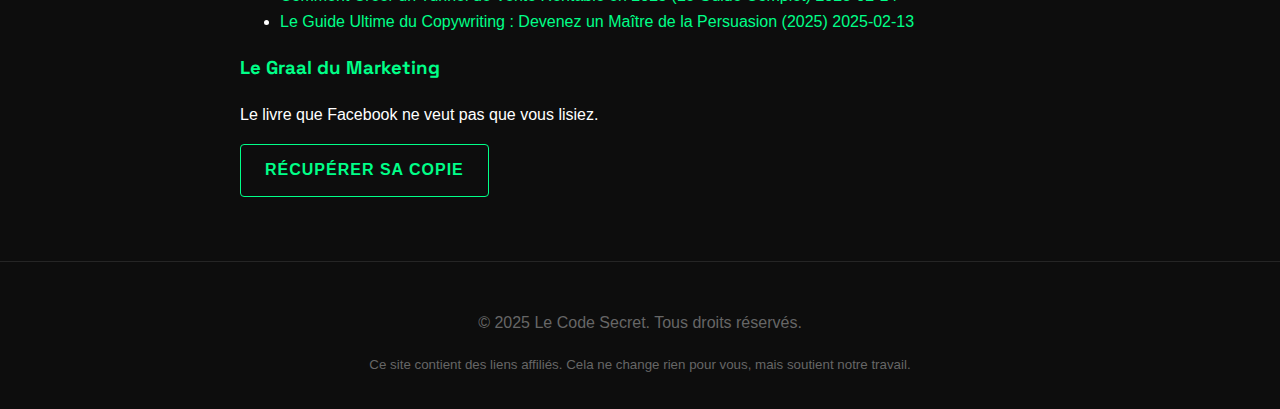
<file: docs/article4.html>
<!DOCTYPE html>
<html lang="fr">

<head>
    <meta charset="UTF-8">
    <meta name="viewport" content="width=device-width, initial-scale=1.0">
    <title>Tunnel de Vente : Les erreurs fatales qui tuent votre conversion en 2025 | Le Code Secret</title>
    <link rel="stylesheet" href="static/css/style.css?v=5.0">
    <link href="https://fonts.googleapis.com/css2?family=Space+Grotesk:wght@300;400;500;600;700;900&display=swap"
        rel="stylesheet">
    <meta name="description" content="Votre tunnel est un panier percé. Voici les fuites que vous devez colmater d'urgence si vous voulez être rentable.">
    <!-- Google tag (gtag.js) -->
    <script async src="https://www.googletagmanager.com/gtag/js?id=G-Q5LGJ7VCRB"></script>
    <script>
        window.dataLayer = window.dataLayer || [];
        function gtag() { dataLayer.push(arguments); }
        gtag('js', new Date());

        gtag('config', 'G-Q5LGJ7VCRB');
    </script>
</head>

<body>
    <header>
        <div class="header-container">
            <div class="logo">
                <a href="index.html">LE CODE <span class="highlight">SECRET</span></a>
            </div>
            <nav>
                <ul>
                    <li><a href="index.html">Dossiers Confidentiels</a></li>
                    <li><a href="manifeste.html">À Propos (Manifeste)</a></li>
                    <li><a href="https://www.marketingflix.fr/livre-noir-offert?sa=sa0083394361eb6eae9b3b924c7163a1c4071fe27e"
                            class="nav-cta">Le Livre Noir</a></li>
                </ul>
            </nav>
        </div>
    </header>

    <main>
        

<div class="article-container">
    <div class="main-column">
        <article class="post">
            <header class="post-header">
                <h1>Tunnel de Vente : Les erreurs fatales qui tuent votre conversion en 2025</h1>
                <div class="meta">
                    <span class="date">2025-02-10</span>
                </div>
            </header>
            <div class="post-content">
                <h2>Erreur #1 : Demander le mariage au premier rendez-vous</h2>
<p>Vous essayez de vendre votre produit high-ticket (1000€+) à un inconnu.
Taux de conversion : 0.01%.
<strong>La solution :</strong> Le "Tripwire". Vendez un produit à petit prix (7€ - 27€) ou offrez un livre (Free + Shipping) pour transformer le prospect en client.
Un client qui a dépensé 1€ est 10 fois plus susceptible d'en dépenser 1000 que quelqu'un qui n'a rien acheté.</p>
<h2>Erreur #2 : L'absence d'Order Bump</h2>
<p>C'est la case à cocher sur le bon de commande : "Ajouter cette formation pour 37€".
Si vous ne l'avez pas, vous laissez de l'argent sur la table.
C'est comme le chewing-gum à la caisse du supermarché. 30% de vos clients le prendront si vous le proposez.</p>
<h2>Erreur #3 : La page de remerciement vide</h2>
<p>La "Thank You Page" est l'endroit le plus sous-estimé.
Votre client vient d'acheter. Il est en "mode achat".
C'est le moment idéal pour lui proposer une offre complémentaire (Upsell).
Ne lui dites pas juste "Merci". Dites-lui "Attendez, votre commande n'est pas complète..."</p>
<hr />
<p>Ces stratégies de structuration de tunnel sont la spécialité de Natan Lemaire.
Copiez-collez son système avec le Livre Noir.</p>
<p><a href="https://www.marketingflix.fr/livre-noir-offert?sa=sa0083394361eb6eae9b3b924c7163a1c4071fe27e">Accéder à la méthode complète</a></p>
            </div>

            <div class="cta-box">
                <h3>⚠️ Ce Secret ne restera pas en ligne longtemps.</h3>
                <p>Pour aller plus loin et découvrir les techniques censurées, récupérez le Livre Noir.</p>
                <a href="https://www.marketingflix.fr/livre-noir-offert?sa=sa0083394361eb6eae9b3b924c7163a1c4071fe27e"
                    class="btn btn-primary">Obtenir le Livre Noir (Gratuit)</a>
            </div>
        </article>
    </div>

    <aside class="sidebar">
        <!-- Sticky Mini Title (Hidden by default, appears on scroll) -->
        <div id="sticky-title" class="sidebar-widget sticky-mini-title">
            <h3>Tunnel de Vente : Les erreurs fatales qui tuent votre conversion en 2025</h3>
            <a href="#top" class="btn-top">Haut de page ↑</a>
        </div>

        <div class="sidebar-widget">
            <h3>Derniers Secrets</h3>
            <ul class="recent-posts-list">
                
                
                <li>
                    <a href="psychologie-prix.html">
                        <span class="recent-title">La Psychologie des Prix : Comment Vendre Cher Quand les Autres Bradent (Dossier Complet)</span>
                        <span class="recent-date">2025-02-16</span>
                    </a>
                </li>
                
                
                
                <li>
                    <a href="manifeste.html">
                        <span class="recent-title">Le Manifeste : Pourquoi ce blog existe ?</span>
                        <span class="recent-date">2025-02-16</span>
                    </a>
                </li>
                
                
                
                <li>
                    <a href="top-livres-marketing.html">
                        <span class="recent-title">Top 7 des Meilleurs Livres de Marketing (2025) : Lequel choisir ?</span>
                        <span class="recent-date">2025-02-15</span>
                    </a>
                </li>
                
                
                
                <li>
                    <a href="guide-tunnel-vente.html">
                        <span class="recent-title">Comment Créer un Tunnel de Vente Rentable en 2025 (Le Guide Complet)</span>
                        <span class="recent-date">2025-02-14</span>
                    </a>
                </li>
                
                
                
                <li>
                    <a href="guide-copywriting.html">
                        <span class="recent-title">Le Guide Ultime du Copywriting : Devenez un Maître de la Persuasion (2025)</span>
                        <span class="recent-date">2025-02-13</span>
                    </a>
                </li>
                
                
            </ul>
        </div>

        <div class="sidebar-widget sticky-widget">
            <h3>Le Graal du Marketing</h3>
            <p>Le livre que Facebook ne veut pas que vous lisiez.</p>
            <a href="https://www.marketingflix.fr/livre-noir-offert?sa=sa0083394361eb6eae9b3b924c7163a1c4071fe27e"
                class="btn btn-secondary btn-sm">Récupérer sa copie</a>
        </div>
    </aside>
</div>

    </main>

    <footer>
        <p>&copy; 2025 Le Code Secret. Tous droits réservés.</p>
        <div class="affiliate-disclosure">
            <small>Ce site contient des liens affiliés. Cela ne change rien pour vous, mais soutient notre
                travail.</small>
        </div>
    </footer>
    <script src="static/js/main.js?v=5.0"></script>
</body>

</html>
</file>
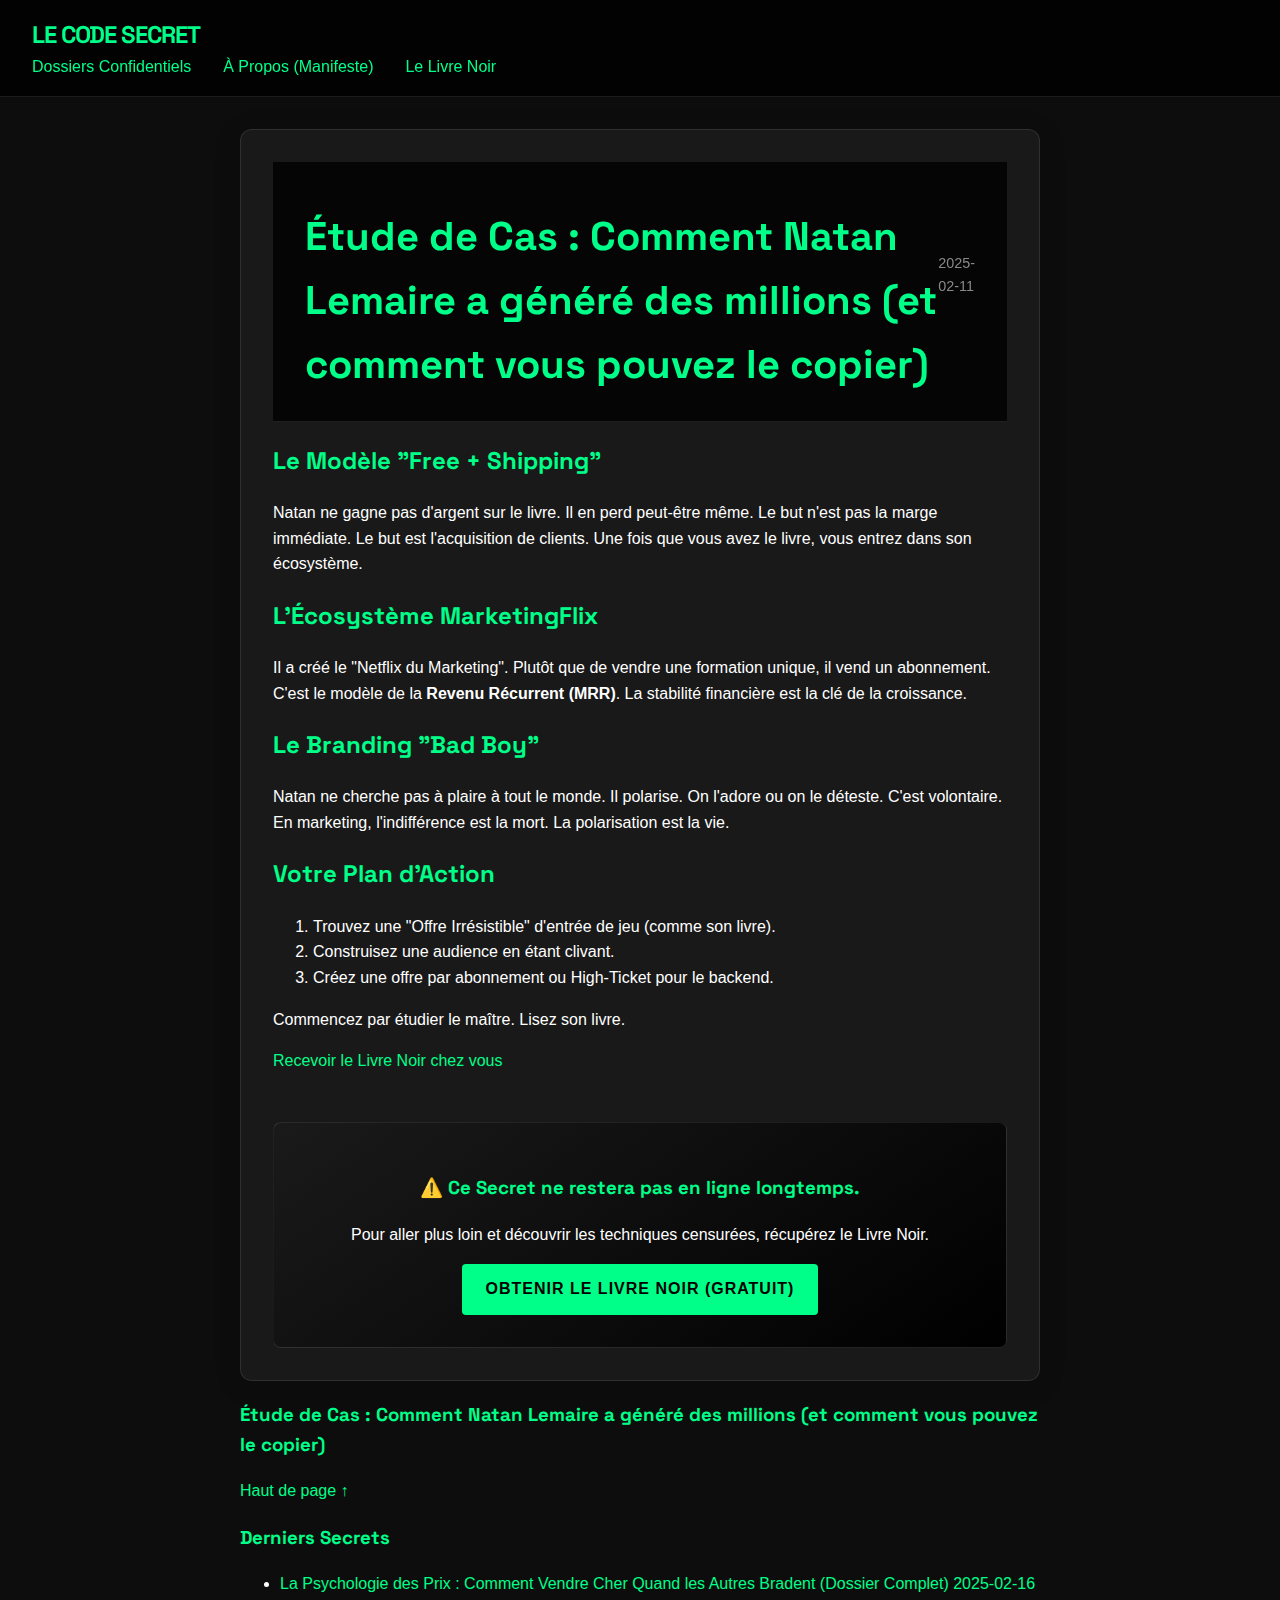
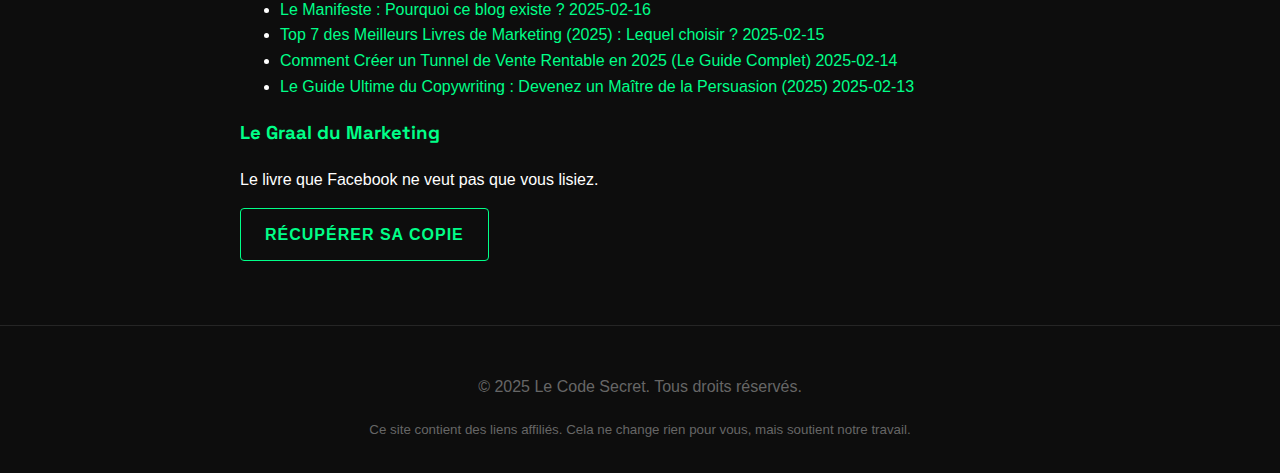
<file: docs/article5.html>
<!DOCTYPE html>
<html lang="fr">

<head>
    <meta charset="UTF-8">
    <meta name="viewport" content="width=device-width, initial-scale=1.0">
    <title>Étude de Cas : Comment Natan Lemaire a généré des millions (et comment vous pouvez le copier) | Le Code Secret</title>
    <link rel="stylesheet" href="static/css/style.css?v=5.0">
    <link href="https://fonts.googleapis.com/css2?family=Space+Grotesk:wght@300;400;500;600;700;900&display=swap"
        rel="stylesheet">
    <meta name="description" content="Analyse détaillée de l'écosystème MarketingFlix et les leçons à tirer pour votre propre business.">
    <!-- Google tag (gtag.js) -->
    <script async src="https://www.googletagmanager.com/gtag/js?id=G-Q5LGJ7VCRB"></script>
    <script>
        window.dataLayer = window.dataLayer || [];
        function gtag() { dataLayer.push(arguments); }
        gtag('js', new Date());

        gtag('config', 'G-Q5LGJ7VCRB');
    </script>
</head>

<body>
    <header>
        <div class="header-container">
            <div class="logo">
                <a href="index.html">LE CODE <span class="highlight">SECRET</span></a>
            </div>
            <nav>
                <ul>
                    <li><a href="index.html">Dossiers Confidentiels</a></li>
                    <li><a href="manifeste.html">À Propos (Manifeste)</a></li>
                    <li><a href="https://www.marketingflix.fr/livre-noir-offert?sa=sa0083394361eb6eae9b3b924c7163a1c4071fe27e"
                            class="nav-cta">Le Livre Noir</a></li>
                </ul>
            </nav>
        </div>
    </header>

    <main>
        

<div class="article-container">
    <div class="main-column">
        <article class="post">
            <header class="post-header">
                <h1>Étude de Cas : Comment Natan Lemaire a généré des millions (et comment vous pouvez le copier)</h1>
                <div class="meta">
                    <span class="date">2025-02-11</span>
                </div>
            </header>
            <div class="post-content">
                <h2>Le Modèle "Free + Shipping"</h2>
<p>Natan ne gagne pas d'argent sur le livre. Il en perd peut-être même.
Le but n'est pas la marge immédiate.
Le but est l'acquisition de clients.
Une fois que vous avez le livre, vous entrez dans son écosystème.</p>
<h2>L'Écosystème MarketingFlix</h2>
<p>Il a créé le "Netflix du Marketing".
Plutôt que de vendre une formation unique, il vend un abonnement.
C'est le modèle de la <strong>Revenu Récurrent (MRR)</strong>.
La stabilité financière est la clé de la croissance.</p>
<h2>Le Branding "Bad Boy"</h2>
<p>Natan ne cherche pas à plaire à tout le monde.
Il polarise. On l'adore ou on le déteste.
C'est volontaire.
En marketing, l'indifférence est la mort. La polarisation est la vie.</p>
<h2>Votre Plan d'Action</h2>
<ol>
<li>Trouvez une "Offre Irrésistible" d'entrée de jeu (comme son livre).</li>
<li>Construisez une audience en étant clivant.</li>
<li>Créez une offre par abonnement ou High-Ticket pour le backend.</li>
</ol>
<p>Commencez par étudier le maître. Lisez son livre.</p>
<p><a href="https://www.marketingflix.fr/livre-noir-offert?sa=sa0083394361eb6eae9b3b924c7163a1c4071fe27e">Recevoir le Livre Noir chez vous</a></p>
            </div>

            <div class="cta-box">
                <h3>⚠️ Ce Secret ne restera pas en ligne longtemps.</h3>
                <p>Pour aller plus loin et découvrir les techniques censurées, récupérez le Livre Noir.</p>
                <a href="https://www.marketingflix.fr/livre-noir-offert?sa=sa0083394361eb6eae9b3b924c7163a1c4071fe27e"
                    class="btn btn-primary">Obtenir le Livre Noir (Gratuit)</a>
            </div>
        </article>
    </div>

    <aside class="sidebar">
        <!-- Sticky Mini Title (Hidden by default, appears on scroll) -->
        <div id="sticky-title" class="sidebar-widget sticky-mini-title">
            <h3>Étude de Cas : Comment Natan Lemaire a généré des millions (et comment vous pouvez le copier)</h3>
            <a href="#top" class="btn-top">Haut de page ↑</a>
        </div>

        <div class="sidebar-widget">
            <h3>Derniers Secrets</h3>
            <ul class="recent-posts-list">
                
                
                <li>
                    <a href="psychologie-prix.html">
                        <span class="recent-title">La Psychologie des Prix : Comment Vendre Cher Quand les Autres Bradent (Dossier Complet)</span>
                        <span class="recent-date">2025-02-16</span>
                    </a>
                </li>
                
                
                
                <li>
                    <a href="manifeste.html">
                        <span class="recent-title">Le Manifeste : Pourquoi ce blog existe ?</span>
                        <span class="recent-date">2025-02-16</span>
                    </a>
                </li>
                
                
                
                <li>
                    <a href="top-livres-marketing.html">
                        <span class="recent-title">Top 7 des Meilleurs Livres de Marketing (2025) : Lequel choisir ?</span>
                        <span class="recent-date">2025-02-15</span>
                    </a>
                </li>
                
                
                
                <li>
                    <a href="guide-tunnel-vente.html">
                        <span class="recent-title">Comment Créer un Tunnel de Vente Rentable en 2025 (Le Guide Complet)</span>
                        <span class="recent-date">2025-02-14</span>
                    </a>
                </li>
                
                
                
                <li>
                    <a href="guide-copywriting.html">
                        <span class="recent-title">Le Guide Ultime du Copywriting : Devenez un Maître de la Persuasion (2025)</span>
                        <span class="recent-date">2025-02-13</span>
                    </a>
                </li>
                
                
            </ul>
        </div>

        <div class="sidebar-widget sticky-widget">
            <h3>Le Graal du Marketing</h3>
            <p>Le livre que Facebook ne veut pas que vous lisiez.</p>
            <a href="https://www.marketingflix.fr/livre-noir-offert?sa=sa0083394361eb6eae9b3b924c7163a1c4071fe27e"
                class="btn btn-secondary btn-sm">Récupérer sa copie</a>
        </div>
    </aside>
</div>

    </main>

    <footer>
        <p>&copy; 2025 Le Code Secret. Tous droits réservés.</p>
        <div class="affiliate-disclosure">
            <small>Ce site contient des liens affiliés. Cela ne change rien pour vous, mais soutient notre
                travail.</small>
        </div>
    </footer>
    <script src="static/js/main.js?v=5.0"></script>
</body>

</html>
</file>
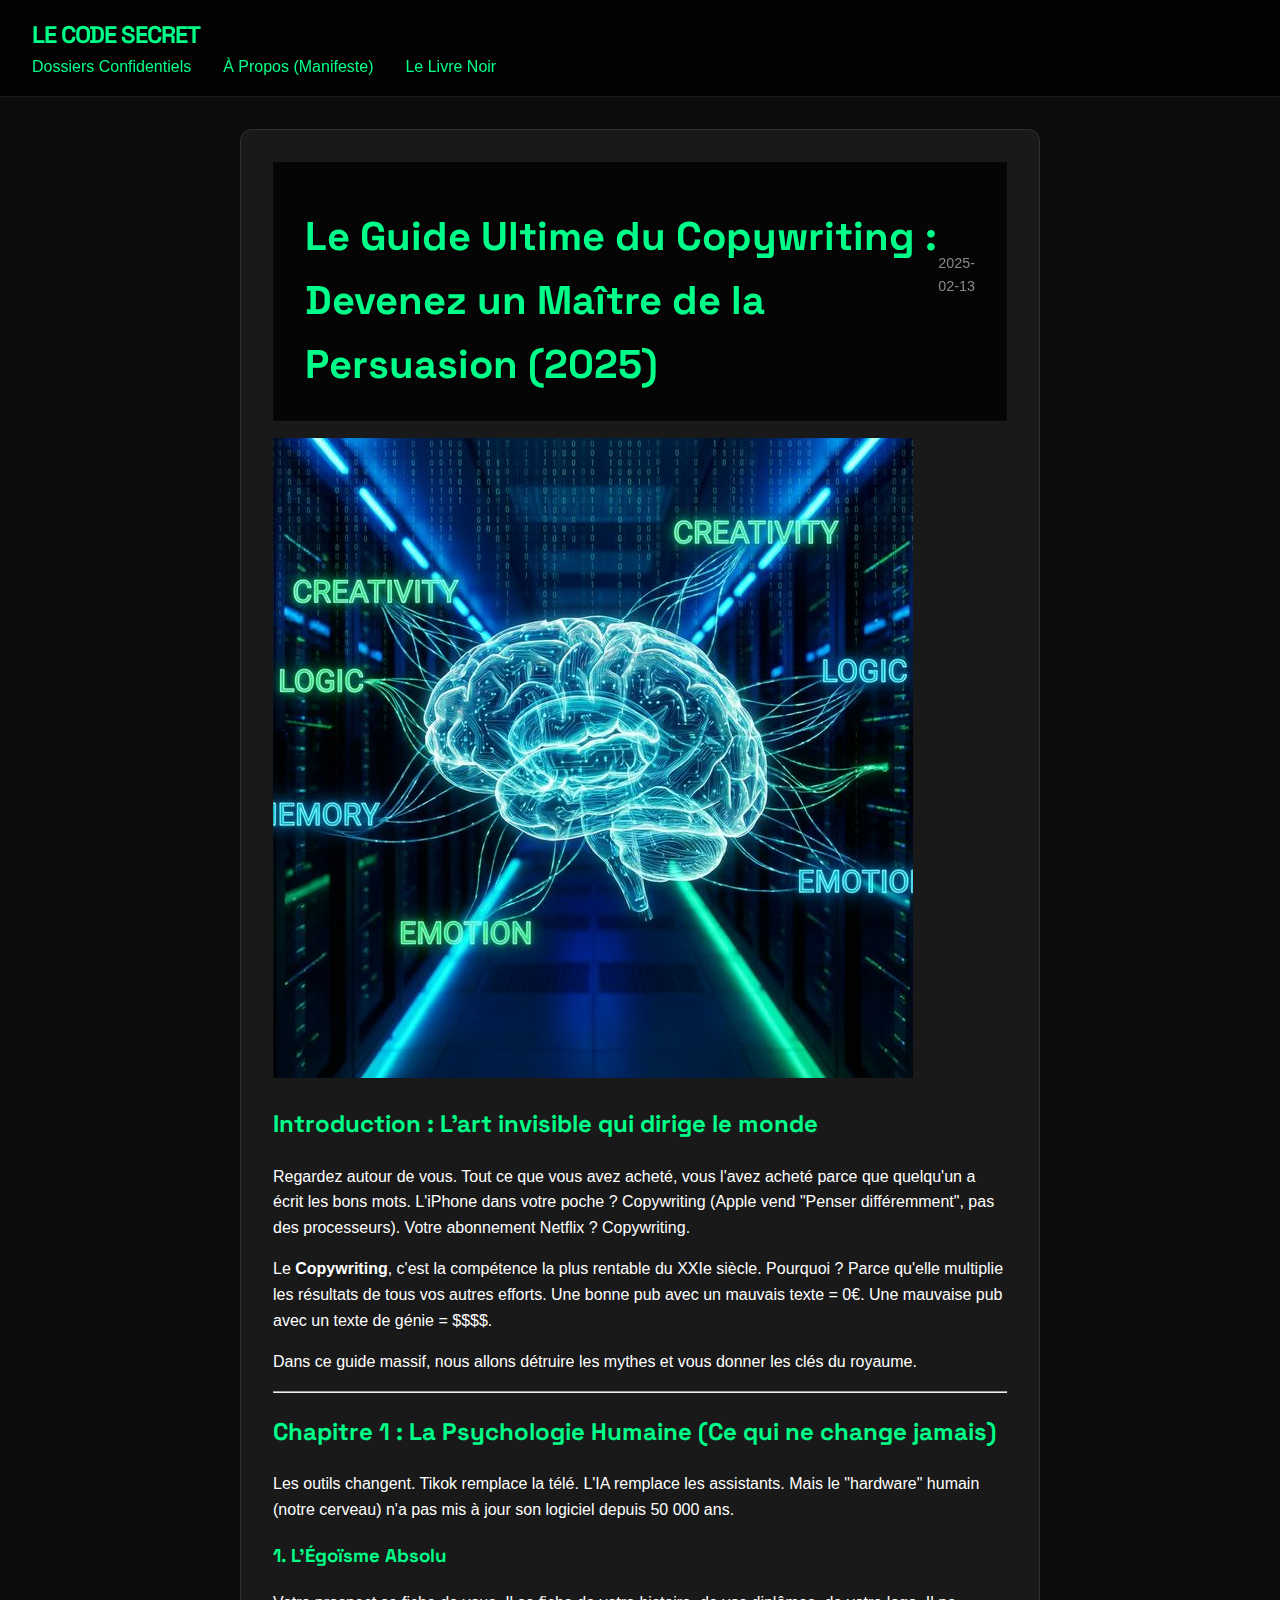
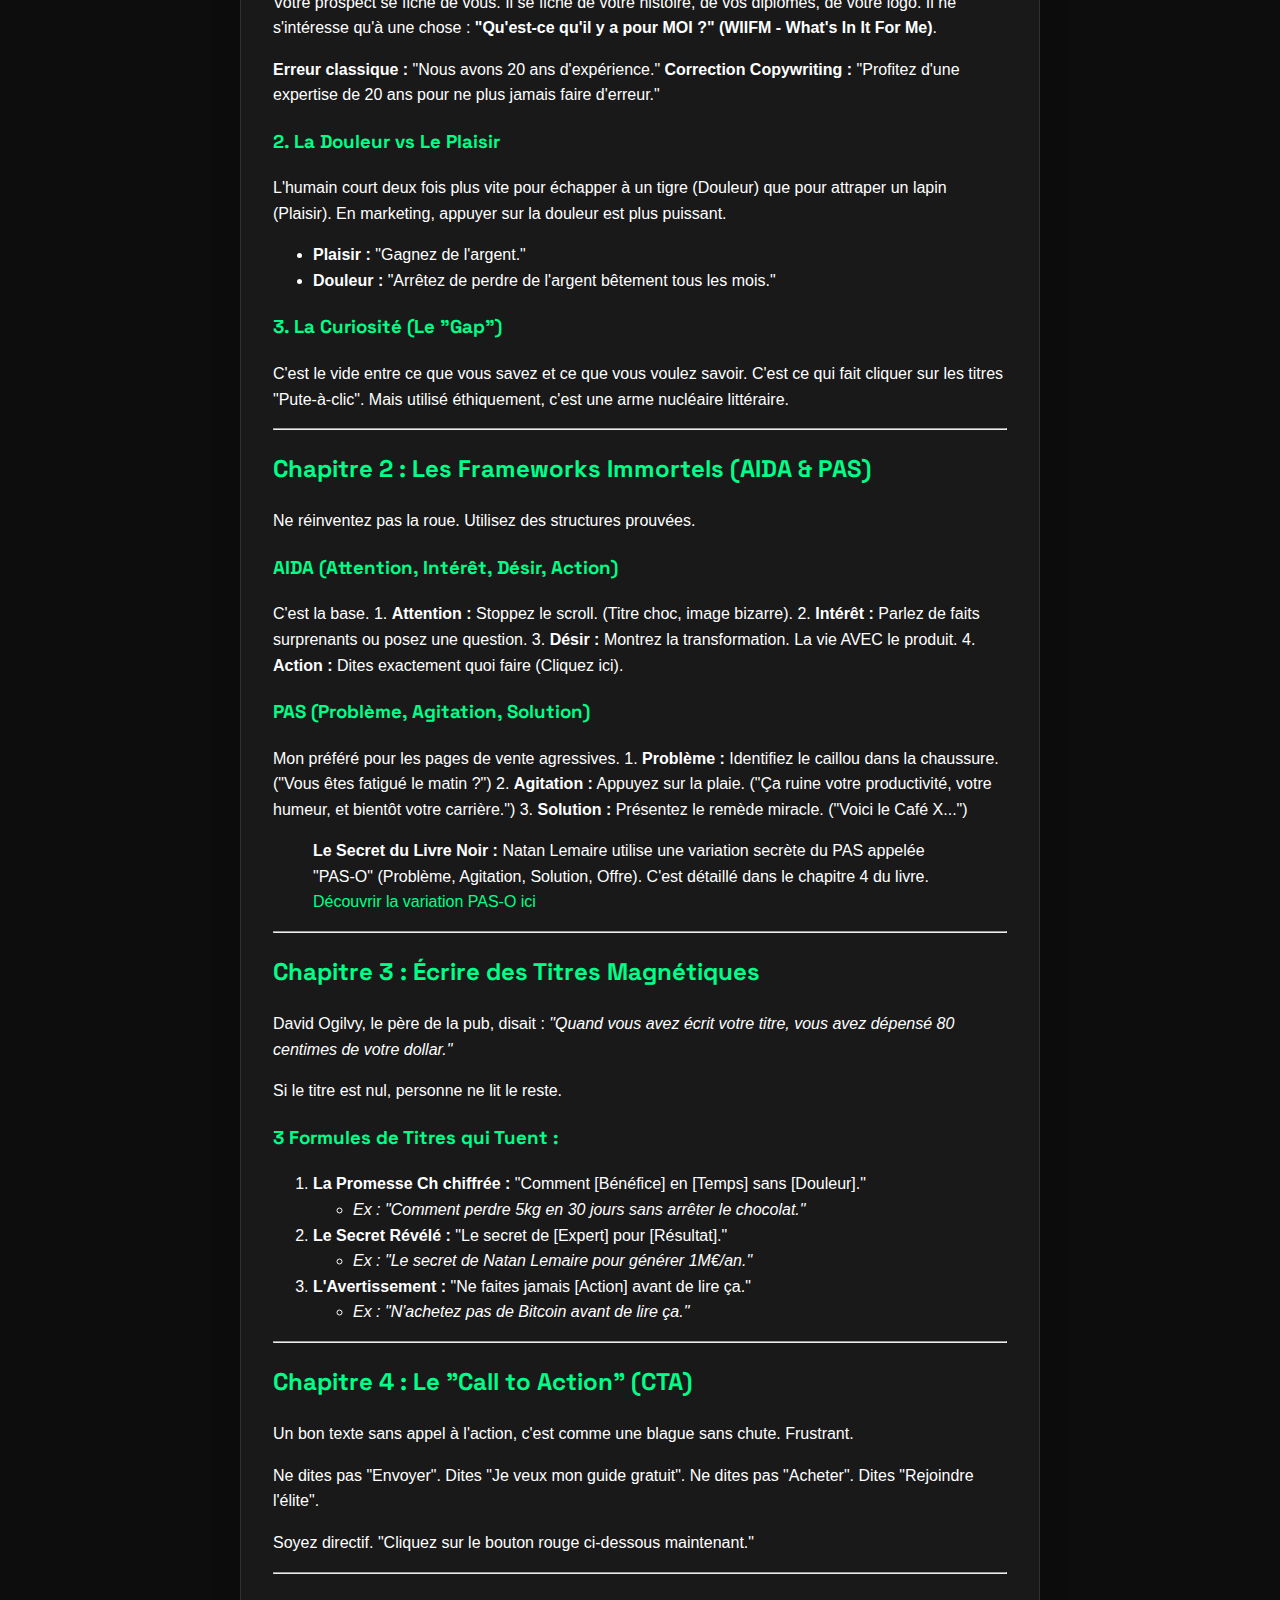
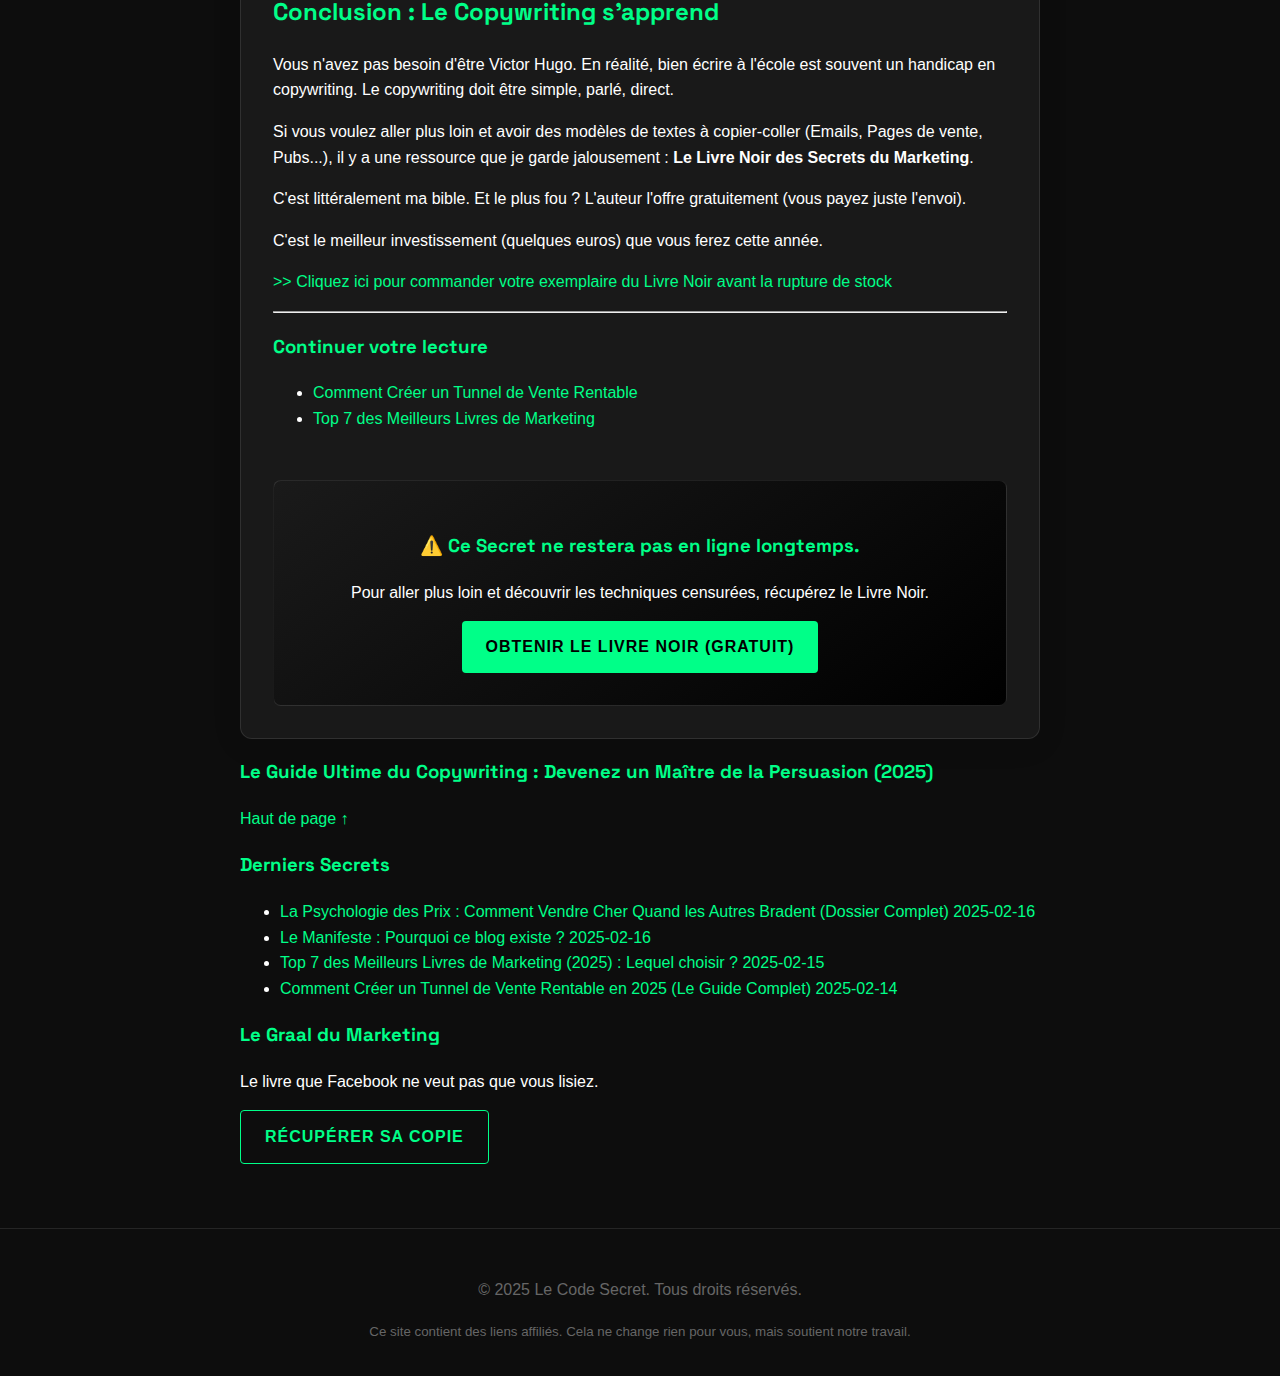
<file: docs/guide-copywriting.html>
<!DOCTYPE html>
<html lang="fr">

<head>
    <meta charset="UTF-8">
    <meta name="viewport" content="width=device-width, initial-scale=1.0">
    <title>Le Guide Ultime du Copywriting : Devenez un Maître de la Persuasion (2025) | Le Code Secret</title>
    <link rel="stylesheet" href="static/css/style.css?v=5.0">
    <link href="https://fonts.googleapis.com/css2?family=Space+Grotesk:wght@300;400;500;600;700;900&display=swap"
        rel="stylesheet">
    <meta name="description" content="Ce n'est pas "juste des mots". C'est l'art d'imprimer de l'argent. Découvrez le guide complet pour écrire des textes qui vendent, même si vous partez de zéro.">
    <!-- Google tag (gtag.js) -->
    <script async src="https://www.googletagmanager.com/gtag/js?id=G-Q5LGJ7VCRB"></script>
    <script>
        window.dataLayer = window.dataLayer || [];
        function gtag() { dataLayer.push(arguments); }
        gtag('js', new Date());

        gtag('config', 'G-Q5LGJ7VCRB');
    </script>
</head>

<body>
    <header>
        <div class="header-container">
            <div class="logo">
                <a href="index.html">LE CODE <span class="highlight">SECRET</span></a>
            </div>
            <nav>
                <ul>
                    <li><a href="index.html">Dossiers Confidentiels</a></li>
                    <li><a href="manifeste.html">À Propos (Manifeste)</a></li>
                    <li><a href="https://www.marketingflix.fr/livre-noir-offert?sa=sa0083394361eb6eae9b3b924c7163a1c4071fe27e"
                            class="nav-cta">Le Livre Noir</a></li>
                </ul>
            </nav>
        </div>
    </header>

    <main>
        

<div class="article-container">
    <div class="main-column">
        <article class="post">
            <header class="post-header">
                <h1>Le Guide Ultime du Copywriting : Devenez un Maître de la Persuasion (2025)</h1>
                <div class="meta">
                    <span class="date">2025-02-13</span>
                </div>
            </header>
            <div class="post-content">
                <p><img alt="Psychologie du Copywriting" src="static/img/brain.png" /></p>
<h2>Introduction : L'art invisible qui dirige le monde</h2>
<p>Regardez autour de vous. Tout ce que vous avez acheté, vous l'avez acheté parce que quelqu'un a écrit les bons mots.
L'iPhone dans votre poche ? Copywriting (Apple vend "Penser différemment", pas des processeurs).
Votre abonnement Netflix ? Copywriting.</p>
<p>Le <strong>Copywriting</strong>, c'est la compétence la plus rentable du XXIe siècle.
Pourquoi ? Parce qu'elle multiplie les résultats de tous vos autres efforts.
Une bonne pub avec un mauvais texte = 0€.
Une mauvaise pub avec un texte de génie = $$$$.</p>
<p>Dans ce guide massif, nous allons détruire les mythes et vous donner les clés du royaume.</p>
<hr />
<h2>Chapitre 1 : La Psychologie Humaine (Ce qui ne change jamais)</h2>
<p>Les outils changent. Tikok remplace la télé. L'IA remplace les assistants.
Mais le "hardware" humain (notre cerveau) n'a pas mis à jour son logiciel depuis 50 000 ans.</p>
<h3>1. L'Égoïsme Absolu</h3>
<p>Votre prospect se fiche de vous. Il se fiche de votre histoire, de vos diplômes, de votre logo.
Il ne s'intéresse qu'à une chose : <strong>"Qu'est-ce qu'il y a pour MOI ?" (WIIFM - What's In It For Me)</strong>.</p>
<p><strong>Erreur classique :</strong> "Nous avons 20 ans d'expérience."
<strong>Correction Copywriting :</strong> "Profitez d'une expertise de 20 ans pour ne plus jamais faire d'erreur."</p>
<h3>2. La Douleur vs Le Plaisir</h3>
<p>L'humain court deux fois plus vite pour échapper à un tigre (Douleur) que pour attraper un lapin (Plaisir).
En marketing, appuyer sur la douleur est plus puissant.</p>
<ul>
<li><strong>Plaisir :</strong> "Gagnez de l'argent."</li>
<li><strong>Douleur :</strong> "Arrêtez de perdre de l'argent bêtement tous les mois."</li>
</ul>
<h3>3. La Curiosité (Le "Gap")</h3>
<p>C'est le vide entre ce que vous savez et ce que vous voulez savoir. C'est ce qui fait cliquer sur les titres "Pute-à-clic".
Mais utilisé éthiquement, c'est une arme nucléaire littéraire.</p>
<hr />
<h2>Chapitre 2 : Les Frameworks Immortels (AIDA &amp; PAS)</h2>
<p>Ne réinventez pas la roue. Utilisez des structures prouvées.</p>
<h3>AIDA (Attention, Intérêt, Désir, Action)</h3>
<p>C'est la base.
1.  <strong>Attention :</strong> Stoppez le scroll. (Titre choc, image bizarre).
2.  <strong>Intérêt :</strong> Parlez de faits surprenants ou posez une question.
3.  <strong>Désir :</strong> Montrez la transformation. La vie AVEC le produit.
4.  <strong>Action :</strong> Dites exactement quoi faire (Cliquez ici).</p>
<h3>PAS (Problème, Agitation, Solution)</h3>
<p>Mon préféré pour les pages de vente agressives.
1.  <strong>Problème :</strong> Identifiez le caillou dans la chaussure. ("Vous êtes fatigué le matin ?")
2.  <strong>Agitation :</strong> Appuyez sur la plaie. ("Ça ruine votre productivité, votre humeur, et bientôt votre carrière.")
3.  <strong>Solution :</strong> Présentez le remède miracle. ("Voici le Café X...")</p>
<blockquote>
<p><strong>Le Secret du Livre Noir :</strong> Natan Lemaire utilise une variation secrète du PAS appelée "PAS-O" (Problème, Agitation, Solution, Offre). C'est détaillé dans le chapitre 4 du livre.
<a href="https://www.marketingflix.fr/livre-noir-offert?sa=sa0083394361eb6eae9b3b924c7163a1c4071fe27e">Découvrir la variation PAS-O ici</a></p>
</blockquote>
<hr />
<h2>Chapitre 3 : Écrire des Titres Magnétiques</h2>
<p>David Ogilvy, le père de la pub, disait :
<em>"Quand vous avez écrit votre titre, vous avez dépensé 80 centimes de votre dollar."</em></p>
<p>Si le titre est nul, personne ne lit le reste.</p>
<h3>3 Formules de Titres qui Tuent :</h3>
<ol>
<li><strong>La Promesse Ch chiffrée :</strong> "Comment [Bénéfice] en [Temps] sans [Douleur]."<ul>
<li><em>Ex : "Comment perdre 5kg en 30 jours sans arrêter le chocolat."</em></li>
</ul>
</li>
<li><strong>Le Secret Révélé :</strong> "Le secret de [Expert] pour [Résultat]."<ul>
<li><em>Ex : "Le secret de Natan Lemaire pour générer 1M€/an."</em></li>
</ul>
</li>
<li><strong>L'Avertissement :</strong> "Ne faites jamais [Action] avant de lire ça."<ul>
<li><em>Ex : "N'achetez pas de Bitcoin avant de lire ça."</em></li>
</ul>
</li>
</ol>
<hr />
<h2>Chapitre 4 : Le "Call to Action" (CTA)</h2>
<p>Un bon texte sans appel à l'action, c'est comme une blague sans chute. Frustrant.</p>
<p>Ne dites pas "Envoyer". Dites "Je veux mon guide gratuit".
Ne dites pas "Acheter". Dites "Rejoindre l'élite".</p>
<p>Soyez directif.
"Cliquez sur le bouton rouge ci-dessous maintenant."</p>
<hr />
<h2>Conclusion : Le Copywriting s'apprend</h2>
<p>Vous n'avez pas besoin d'être Victor Hugo.
En réalité, bien écrire à l'école est souvent un handicap en copywriting.
Le copywriting doit être simple, parlé, direct.</p>
<p>Si vous voulez aller plus loin et avoir des modèles de textes à copier-coller (Emails, Pages de vente, Pubs...), il y a une ressource que je garde jalousement : <strong>Le Livre Noir des Secrets du Marketing</strong>.</p>
<p>C'est littéralement ma bible. Et le plus fou ? L'auteur l'offre gratuitement (vous payez juste l'envoi).</p>
<p>C'est le meilleur investissement (quelques euros) que vous ferez cette année.</p>
<p><a href="https://www.marketingflix.fr/livre-noir-offert?sa=sa0083394361eb6eae9b3b924c7163a1c4071fe27e">&gt;&gt; Cliquez ici pour commander votre exemplaire du Livre Noir avant la rupture de stock</a></p>
<hr />
<h3>Continuer votre lecture</h3>
<ul>
<li><a href="guide-tunnel-vente.html">Comment Créer un Tunnel de Vente Rentable</a></li>
<li><a href="top-livres-marketing.html">Top 7 des Meilleurs Livres de Marketing</a></li>
</ul>
            </div>

            <div class="cta-box">
                <h3>⚠️ Ce Secret ne restera pas en ligne longtemps.</h3>
                <p>Pour aller plus loin et découvrir les techniques censurées, récupérez le Livre Noir.</p>
                <a href="https://www.marketingflix.fr/livre-noir-offert?sa=sa0083394361eb6eae9b3b924c7163a1c4071fe27e"
                    class="btn btn-primary">Obtenir le Livre Noir (Gratuit)</a>
            </div>
        </article>
    </div>

    <aside class="sidebar">
        <!-- Sticky Mini Title (Hidden by default, appears on scroll) -->
        <div id="sticky-title" class="sidebar-widget sticky-mini-title">
            <h3>Le Guide Ultime du Copywriting : Devenez un Maître de la Persuasion (2025)</h3>
            <a href="#top" class="btn-top">Haut de page ↑</a>
        </div>

        <div class="sidebar-widget">
            <h3>Derniers Secrets</h3>
            <ul class="recent-posts-list">
                
                
                <li>
                    <a href="psychologie-prix.html">
                        <span class="recent-title">La Psychologie des Prix : Comment Vendre Cher Quand les Autres Bradent (Dossier Complet)</span>
                        <span class="recent-date">2025-02-16</span>
                    </a>
                </li>
                
                
                
                <li>
                    <a href="manifeste.html">
                        <span class="recent-title">Le Manifeste : Pourquoi ce blog existe ?</span>
                        <span class="recent-date">2025-02-16</span>
                    </a>
                </li>
                
                
                
                <li>
                    <a href="top-livres-marketing.html">
                        <span class="recent-title">Top 7 des Meilleurs Livres de Marketing (2025) : Lequel choisir ?</span>
                        <span class="recent-date">2025-02-15</span>
                    </a>
                </li>
                
                
                
                <li>
                    <a href="guide-tunnel-vente.html">
                        <span class="recent-title">Comment Créer un Tunnel de Vente Rentable en 2025 (Le Guide Complet)</span>
                        <span class="recent-date">2025-02-14</span>
                    </a>
                </li>
                
                
                
                
            </ul>
        </div>

        <div class="sidebar-widget sticky-widget">
            <h3>Le Graal du Marketing</h3>
            <p>Le livre que Facebook ne veut pas que vous lisiez.</p>
            <a href="https://www.marketingflix.fr/livre-noir-offert?sa=sa0083394361eb6eae9b3b924c7163a1c4071fe27e"
                class="btn btn-secondary btn-sm">Récupérer sa copie</a>
        </div>
    </aside>
</div>

    </main>

    <footer>
        <p>&copy; 2025 Le Code Secret. Tous droits réservés.</p>
        <div class="affiliate-disclosure">
            <small>Ce site contient des liens affiliés. Cela ne change rien pour vous, mais soutient notre
                travail.</small>
        </div>
    </footer>
    <script src="static/js/main.js?v=5.0"></script>
</body>

</html>
</file>
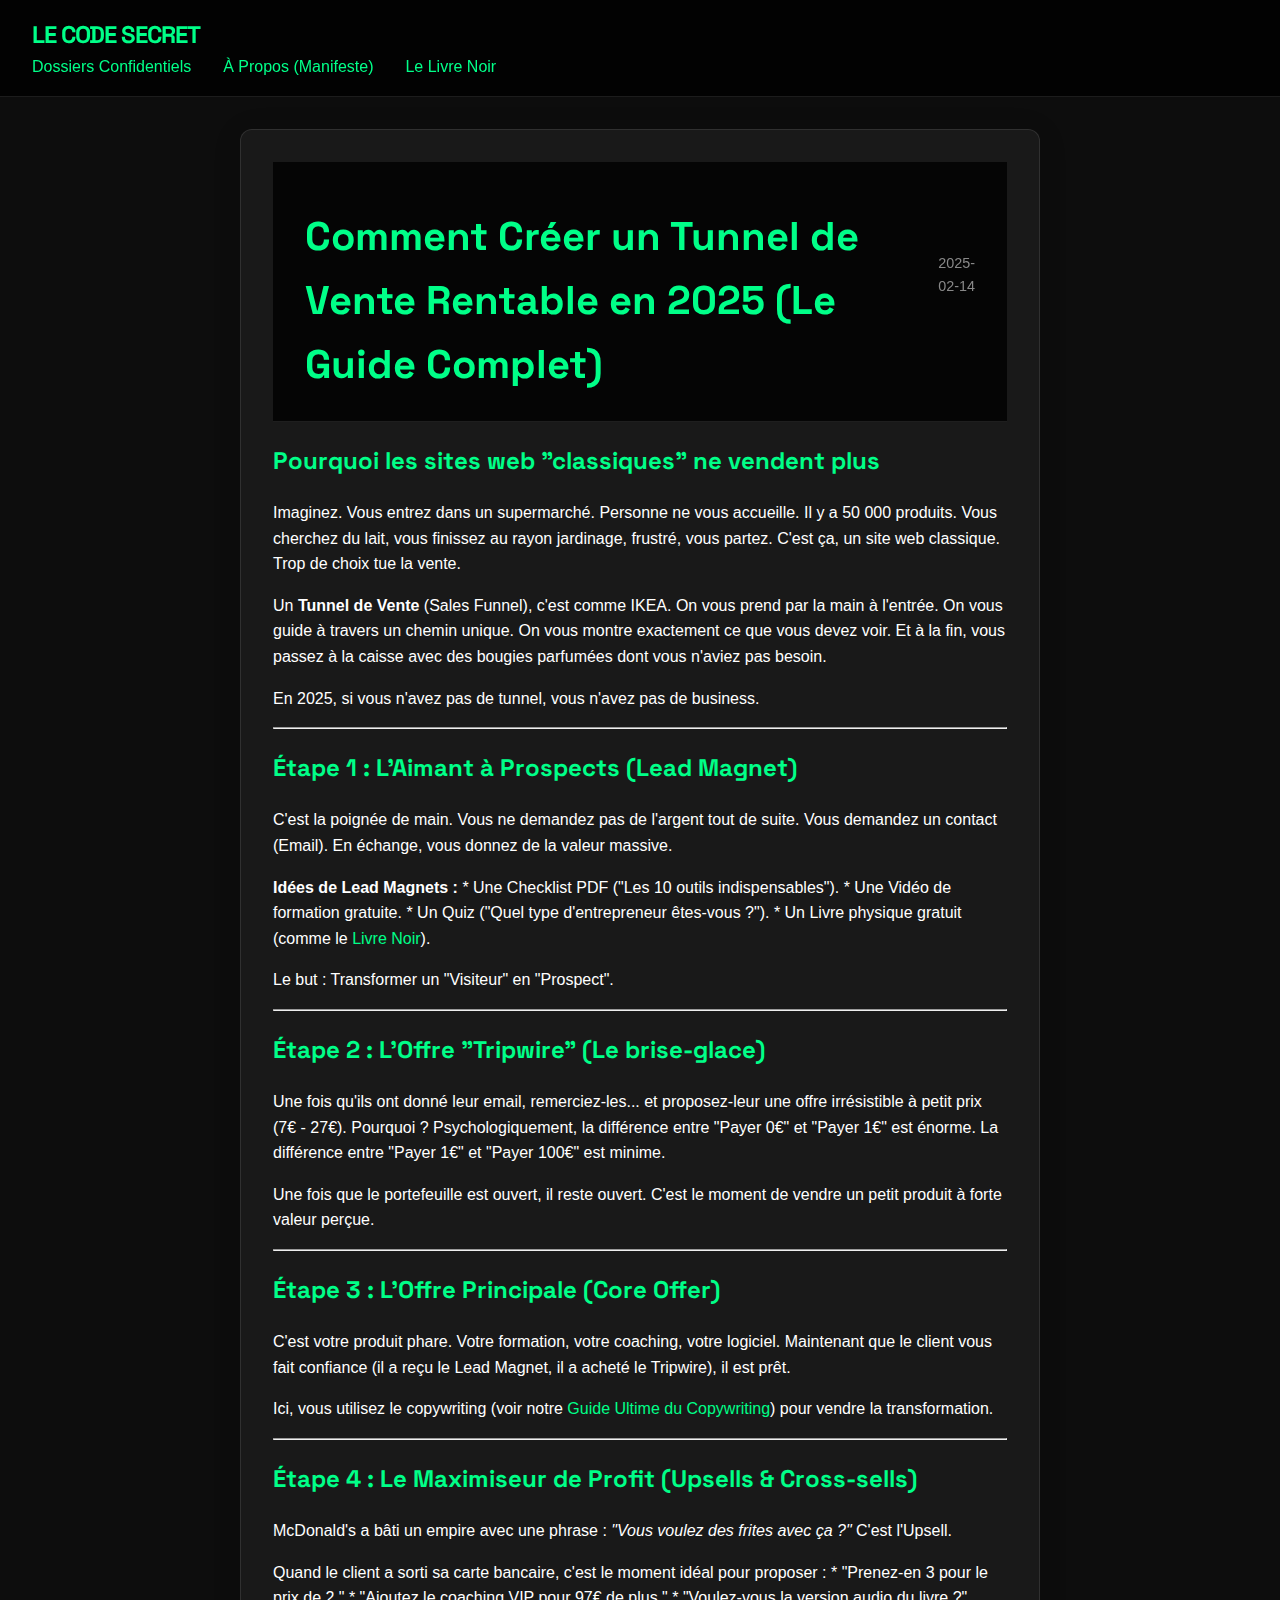
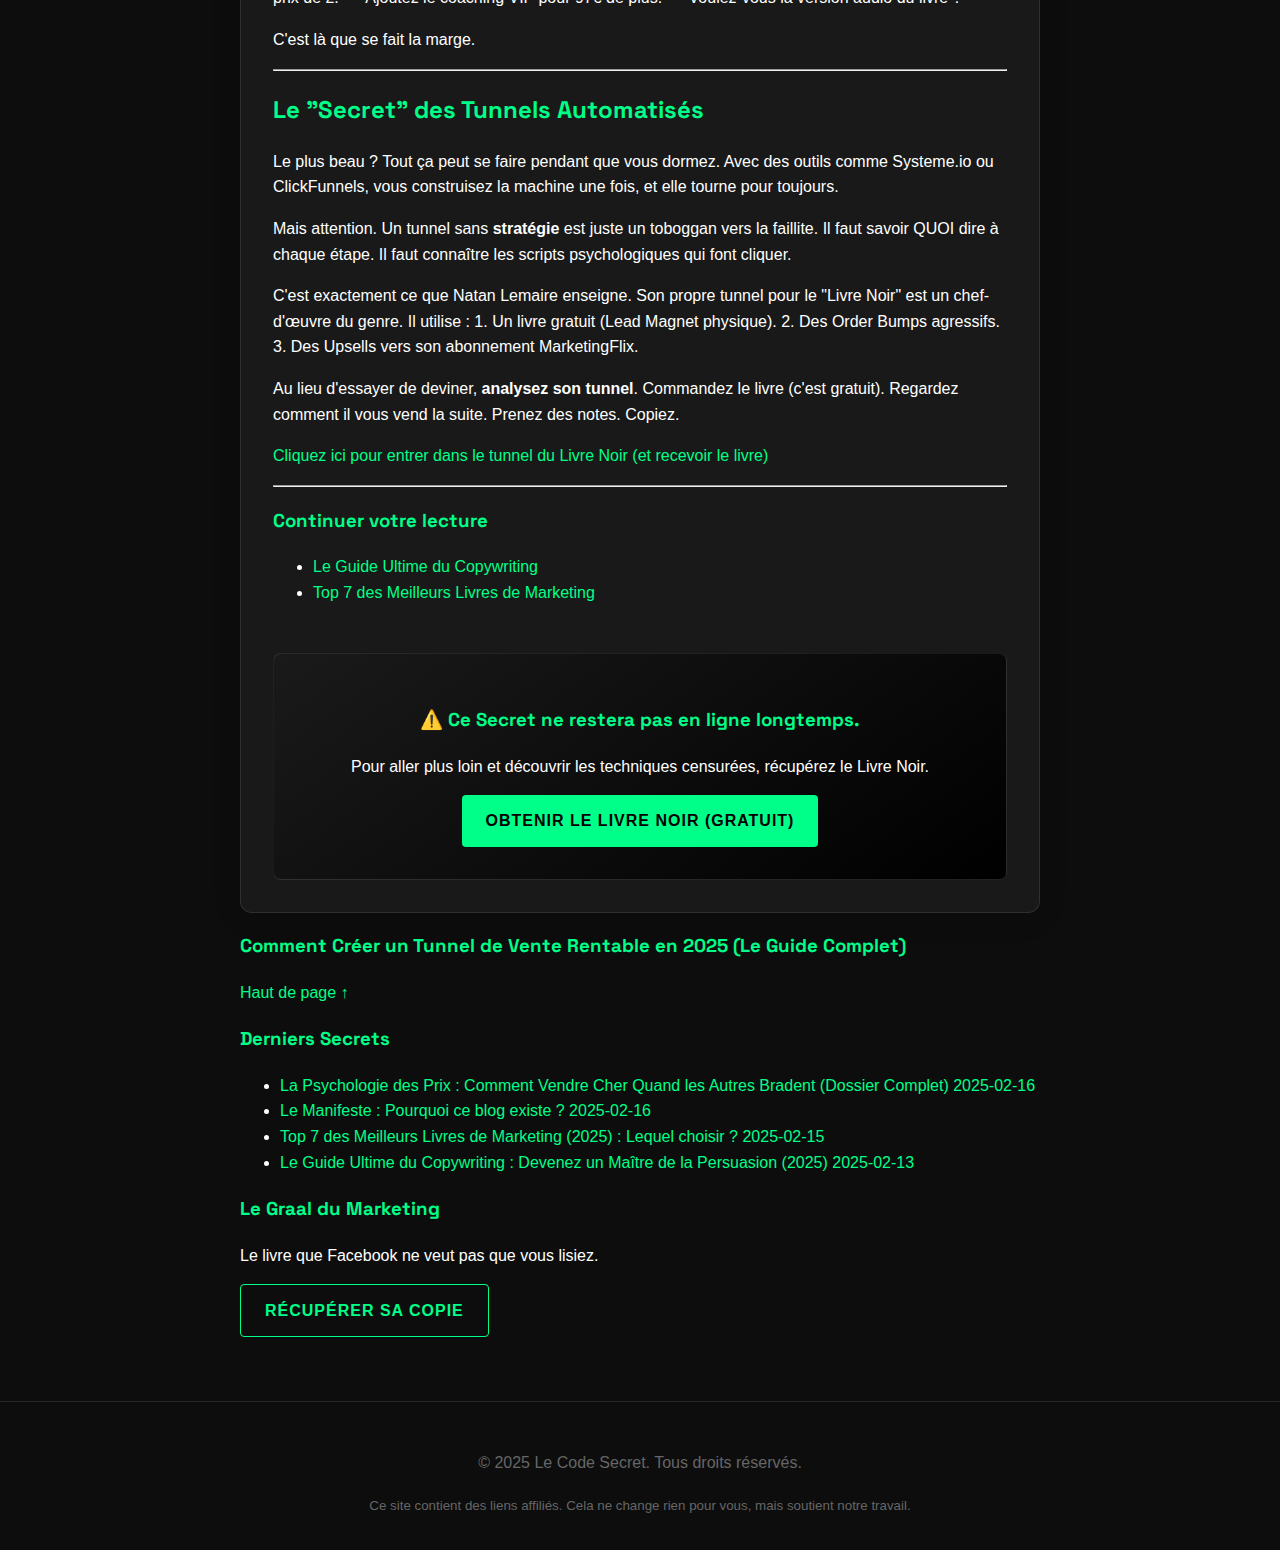
<file: docs/guide-tunnel-vente.html>
<!DOCTYPE html>
<html lang="fr">

<head>
    <meta charset="UTF-8">
    <meta name="viewport" content="width=device-width, initial-scale=1.0">
    <title>Comment Créer un Tunnel de Vente Rentable en 2025 (Le Guide Complet) | Le Code Secret</title>
    <link rel="stylesheet" href="static/css/style.css?v=5.0">
    <link href="https://fonts.googleapis.com/css2?family=Space+Grotesk:wght@300;400;500;600;700;900&display=swap"
        rel="stylesheet">
    <meta name="description" content="Votre site web est mort. Vive le tunnel de vente. Découvrez comment transformer des inconnus en clients fidèles avec une machine automatisée.">
    <!-- Google tag (gtag.js) -->
    <script async src="https://www.googletagmanager.com/gtag/js?id=G-Q5LGJ7VCRB"></script>
    <script>
        window.dataLayer = window.dataLayer || [];
        function gtag() { dataLayer.push(arguments); }
        gtag('js', new Date());

        gtag('config', 'G-Q5LGJ7VCRB');
    </script>
</head>

<body>
    <header>
        <div class="header-container">
            <div class="logo">
                <a href="index.html">LE CODE <span class="highlight">SECRET</span></a>
            </div>
            <nav>
                <ul>
                    <li><a href="index.html">Dossiers Confidentiels</a></li>
                    <li><a href="manifeste.html">À Propos (Manifeste)</a></li>
                    <li><a href="https://www.marketingflix.fr/livre-noir-offert?sa=sa0083394361eb6eae9b3b924c7163a1c4071fe27e"
                            class="nav-cta">Le Livre Noir</a></li>
                </ul>
            </nav>
        </div>
    </header>

    <main>
        

<div class="article-container">
    <div class="main-column">
        <article class="post">
            <header class="post-header">
                <h1>Comment Créer un Tunnel de Vente Rentable en 2025 (Le Guide Complet)</h1>
                <div class="meta">
                    <span class="date">2025-02-14</span>
                </div>
            </header>
            <div class="post-content">
                <h2>Pourquoi les sites web "classiques" ne vendent plus</h2>
<p>Imaginez. Vous entrez dans un supermarché.
Personne ne vous accueille. Il y a 50 000 produits. Vous cherchez du lait, vous finissez au rayon jardinage, frustré, vous partez.
C'est ça, un site web classique. Trop de choix tue la vente.</p>
<p>Un <strong>Tunnel de Vente</strong> (Sales Funnel), c'est comme IKEA.
On vous prend par la main à l'entrée. On vous guide à travers un chemin unique. On vous montre exactement ce que vous devez voir. Et à la fin, vous passez à la caisse avec des bougies parfumées dont vous n'aviez pas besoin.</p>
<p>En 2025, si vous n'avez pas de tunnel, vous n'avez pas de business.</p>
<hr />
<h2>Étape 1 : L'Aimant à Prospects (Lead Magnet)</h2>
<p>C'est la poignée de main.
Vous ne demandez pas de l'argent tout de suite. Vous demandez un contact (Email).
En échange, vous donnez de la valeur massive.</p>
<p><strong>Idées de Lead Magnets :</strong>
*   Une Checklist PDF ("Les 10 outils indispensables").
*   Une Vidéo de formation gratuite.
*   Un Quiz ("Quel type d'entrepreneur êtes-vous ?").
*   Un Livre physique gratuit (comme le <a href="https://www.marketingflix.fr/livre-noir-offert?sa=sa0083394361eb6eae9b3b924c7163a1c4071fe27e">Livre Noir</a>).</p>
<p>Le but : Transformer un "Visiteur" en "Prospect".</p>
<hr />
<h2>Étape 2 : L'Offre "Tripwire" (Le brise-glace)</h2>
<p>Une fois qu'ils ont donné leur email, remerciez-les... et proposez-leur une offre irrésistible à petit prix (7€ - 27€).
Pourquoi ?
Psychologiquement, la différence entre "Payer 0€" et "Payer 1€" est énorme.
La différence entre "Payer 1€" et "Payer 100€" est minime.</p>
<p>Une fois que le portefeuille est ouvert, il reste ouvert.
C'est le moment de vendre un petit produit à forte valeur perçue.</p>
<hr />
<h2>Étape 3 : L'Offre Principale (Core Offer)</h2>
<p>C'est votre produit phare. Votre formation, votre coaching, votre logiciel.
Maintenant que le client vous fait confiance (il a reçu le Lead Magnet, il a acheté le Tripwire), il est prêt.</p>
<p>Ici, vous utilisez le copywriting (voir notre <a href="guide-copywriting.html">Guide Ultime du Copywriting</a>) pour vendre la transformation.</p>
<hr />
<h2>Étape 4 : Le Maximiseur de Profit (Upsells &amp; Cross-sells)</h2>
<p>McDonald's a bâti un empire avec une phrase : <em>"Vous voulez des frites avec ça ?"</em>
C'est l'Upsell.</p>
<p>Quand le client a sorti sa carte bancaire, c'est le moment idéal pour proposer :
*   "Prenez-en 3 pour le prix de 2."
*   "Ajoutez le coaching VIP pour 97€ de plus."
*   "Voulez-vous la version audio du livre ?"</p>
<p>C'est là que se fait la marge.</p>
<hr />
<h2>Le "Secret" des Tunnels Automatisés</h2>
<p>Le plus beau ? Tout ça peut se faire pendant que vous dormez.
Avec des outils comme Systeme.io ou ClickFunnels, vous construisez la machine une fois, et elle tourne pour toujours.</p>
<p>Mais attention.
Un tunnel sans <strong>stratégie</strong> est juste un toboggan vers la faillite.
Il faut savoir QUOI dire à chaque étape.
Il faut connaître les scripts psychologiques qui font cliquer.</p>
<p>C'est exactement ce que Natan Lemaire enseigne.
Son propre tunnel pour le "Livre Noir" est un chef-d'œuvre du genre.
Il utilise :
1.  Un livre gratuit (Lead Magnet physique).
2.  Des Order Bumps agressifs.
3.  Des Upsells vers son abonnement MarketingFlix.</p>
<p>Au lieu d'essayer de deviner, <strong>analysez son tunnel</strong>.
Commandez le livre (c'est gratuit). Regardez comment il vous vend la suite. Prenez des notes. Copiez.</p>
<p><a href="https://www.marketingflix.fr/livre-noir-offert?sa=sa0083394361eb6eae9b3b924c7163a1c4071fe27e">Cliquez ici pour entrer dans le tunnel du Livre Noir (et recevoir le livre)</a></p>
<hr />
<h3>Continuer votre lecture</h3>
<ul>
<li><a href="guide-copywriting.html">Le Guide Ultime du Copywriting</a></li>
<li><a href="top-livres-marketing.html">Top 7 des Meilleurs Livres de Marketing</a></li>
</ul>
            </div>

            <div class="cta-box">
                <h3>⚠️ Ce Secret ne restera pas en ligne longtemps.</h3>
                <p>Pour aller plus loin et découvrir les techniques censurées, récupérez le Livre Noir.</p>
                <a href="https://www.marketingflix.fr/livre-noir-offert?sa=sa0083394361eb6eae9b3b924c7163a1c4071fe27e"
                    class="btn btn-primary">Obtenir le Livre Noir (Gratuit)</a>
            </div>
        </article>
    </div>

    <aside class="sidebar">
        <!-- Sticky Mini Title (Hidden by default, appears on scroll) -->
        <div id="sticky-title" class="sidebar-widget sticky-mini-title">
            <h3>Comment Créer un Tunnel de Vente Rentable en 2025 (Le Guide Complet)</h3>
            <a href="#top" class="btn-top">Haut de page ↑</a>
        </div>

        <div class="sidebar-widget">
            <h3>Derniers Secrets</h3>
            <ul class="recent-posts-list">
                
                
                <li>
                    <a href="psychologie-prix.html">
                        <span class="recent-title">La Psychologie des Prix : Comment Vendre Cher Quand les Autres Bradent (Dossier Complet)</span>
                        <span class="recent-date">2025-02-16</span>
                    </a>
                </li>
                
                
                
                <li>
                    <a href="manifeste.html">
                        <span class="recent-title">Le Manifeste : Pourquoi ce blog existe ?</span>
                        <span class="recent-date">2025-02-16</span>
                    </a>
                </li>
                
                
                
                <li>
                    <a href="top-livres-marketing.html">
                        <span class="recent-title">Top 7 des Meilleurs Livres de Marketing (2025) : Lequel choisir ?</span>
                        <span class="recent-date">2025-02-15</span>
                    </a>
                </li>
                
                
                
                
                
                <li>
                    <a href="guide-copywriting.html">
                        <span class="recent-title">Le Guide Ultime du Copywriting : Devenez un Maître de la Persuasion (2025)</span>
                        <span class="recent-date">2025-02-13</span>
                    </a>
                </li>
                
                
            </ul>
        </div>

        <div class="sidebar-widget sticky-widget">
            <h3>Le Graal du Marketing</h3>
            <p>Le livre que Facebook ne veut pas que vous lisiez.</p>
            <a href="https://www.marketingflix.fr/livre-noir-offert?sa=sa0083394361eb6eae9b3b924c7163a1c4071fe27e"
                class="btn btn-secondary btn-sm">Récupérer sa copie</a>
        </div>
    </aside>
</div>

    </main>

    <footer>
        <p>&copy; 2025 Le Code Secret. Tous droits réservés.</p>
        <div class="affiliate-disclosure">
            <small>Ce site contient des liens affiliés. Cela ne change rien pour vous, mais soutient notre
                travail.</small>
        </div>
    </footer>
    <script src="static/js/main.js?v=5.0"></script>
</body>

</html>
</file>
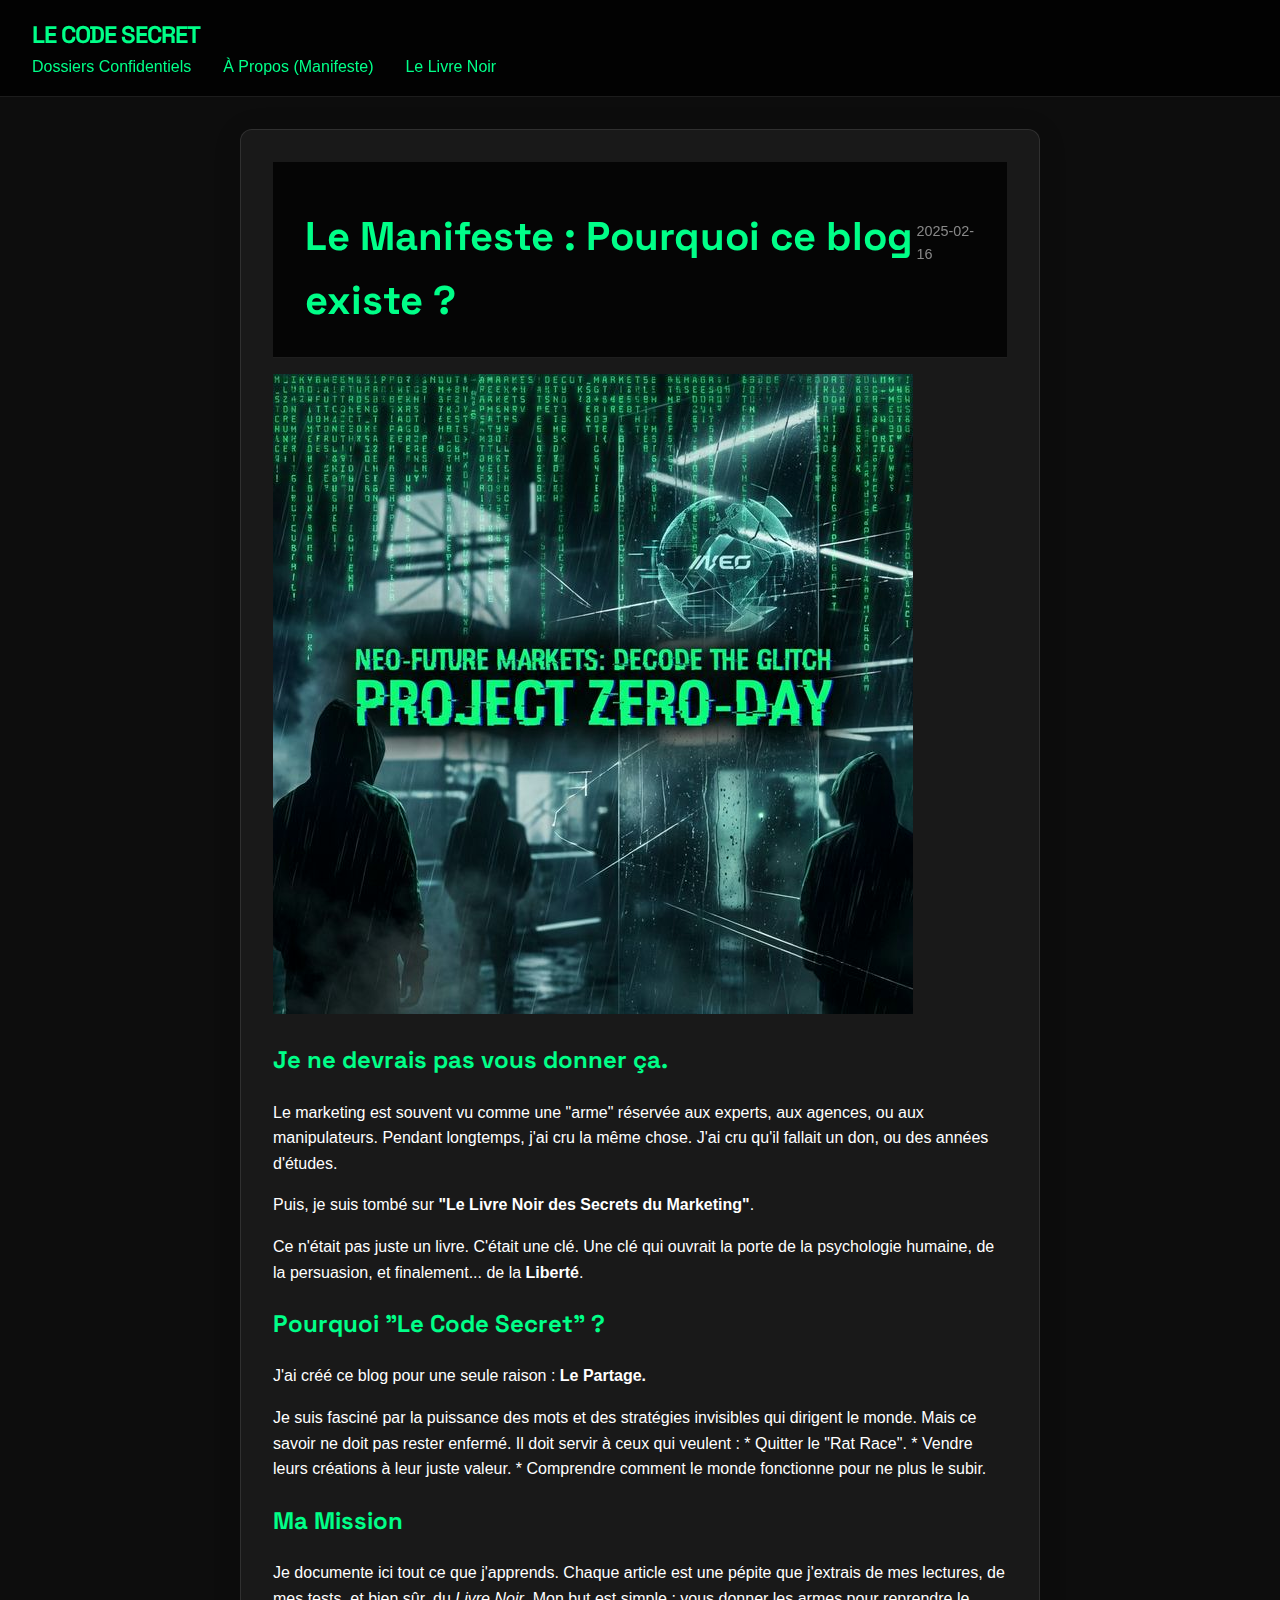
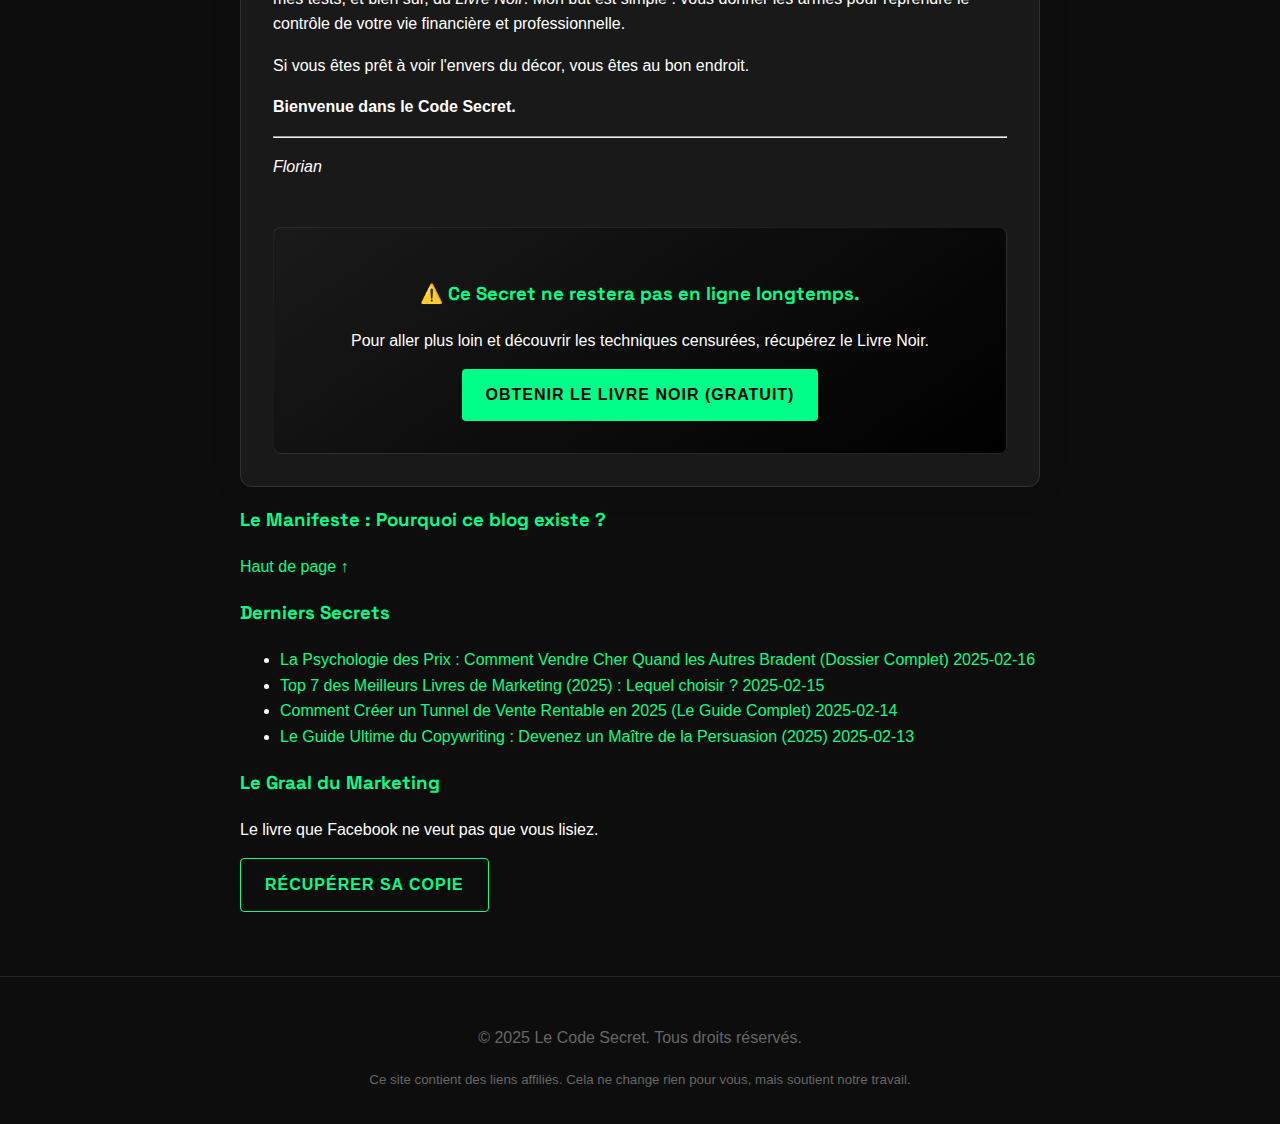
<file: docs/manifeste.html>
<!DOCTYPE html>
<html lang="fr">

<head>
    <meta charset="UTF-8">
    <meta name="viewport" content="width=device-width, initial-scale=1.0">
    <title>Le Manifeste : Pourquoi ce blog existe ? | Le Code Secret</title>
    <link rel="stylesheet" href="static/css/style.css?v=5.0">
    <link href="https://fonts.googleapis.com/css2?family=Space+Grotesk:wght@300;400;500;600;700;900&display=swap"
        rel="stylesheet">
    <meta name="description" content="Je ne suis pas un gourou. Je suis un passionné qui a découvert "Le Livre Noir" et qui veut vous offrir la même liberté.">
    <!-- Google tag (gtag.js) -->
    <script async src="https://www.googletagmanager.com/gtag/js?id=G-Q5LGJ7VCRB"></script>
    <script>
        window.dataLayer = window.dataLayer || [];
        function gtag() { dataLayer.push(arguments); }
        gtag('js', new Date());

        gtag('config', 'G-Q5LGJ7VCRB');
    </script>
</head>

<body>
    <header>
        <div class="header-container">
            <div class="logo">
                <a href="index.html">LE CODE <span class="highlight">SECRET</span></a>
            </div>
            <nav>
                <ul>
                    <li><a href="index.html">Dossiers Confidentiels</a></li>
                    <li><a href="manifeste.html">À Propos (Manifeste)</a></li>
                    <li><a href="https://www.marketingflix.fr/livre-noir-offert?sa=sa0083394361eb6eae9b3b924c7163a1c4071fe27e"
                            class="nav-cta">Le Livre Noir</a></li>
                </ul>
            </nav>
        </div>
    </header>

    <main>
        

<div class="article-container">
    <div class="main-column">
        <article class="post">
            <header class="post-header">
                <h1>Le Manifeste : Pourquoi ce blog existe ?</h1>
                <div class="meta">
                    <span class="date">2025-02-16</span>
                </div>
            </header>
            <div class="post-content">
                <p><img alt="Freedom and Marketing" src="static/img/hero.png" /></p>
<h2>Je ne devrais pas vous donner ça.</h2>
<p>Le marketing est souvent vu comme une "arme" réservée aux experts, aux agences, ou aux manipulateurs.
Pendant longtemps, j'ai cru la même chose. J'ai cru qu'il fallait un don, ou des années d'études.</p>
<p>Puis, je suis tombé sur <strong>"Le Livre Noir des Secrets du Marketing"</strong>.</p>
<p>Ce n'était pas juste un livre. C'était une clé.
Une clé qui ouvrait la porte de la psychologie humaine, de la persuasion, et finalement... de la <strong>Liberté</strong>.</p>
<h2>Pourquoi "Le Code Secret" ?</h2>
<p>J'ai créé ce blog pour une seule raison : <strong>Le Partage.</strong></p>
<p>Je suis fasciné par la puissance des mots et des stratégies invisibles qui dirigent le monde.
Mais ce savoir ne doit pas rester enfermé. Il doit servir à ceux qui veulent :
*   Quitter le "Rat Race".
*   Vendre leurs créations à leur juste valeur.
*   Comprendre comment le monde fonctionne pour ne plus le subir.</p>
<h2>Ma Mission</h2>
<p>Je documente ici tout ce que j'apprends.
Chaque article est une pépite que j'extrais de mes lectures, de mes tests, et bien sûr, du <em>Livre Noir</em>.
Mon but est simple : vous donner les armes pour reprendre le contrôle de votre vie financière et professionnelle.</p>
<p>Si vous êtes prêt à voir l'envers du décor, vous êtes au bon endroit.</p>
<p><strong>Bienvenue dans le Code Secret.</strong></p>
<hr />
<p><em>Florian</em></p>
            </div>

            <div class="cta-box">
                <h3>⚠️ Ce Secret ne restera pas en ligne longtemps.</h3>
                <p>Pour aller plus loin et découvrir les techniques censurées, récupérez le Livre Noir.</p>
                <a href="https://www.marketingflix.fr/livre-noir-offert?sa=sa0083394361eb6eae9b3b924c7163a1c4071fe27e"
                    class="btn btn-primary">Obtenir le Livre Noir (Gratuit)</a>
            </div>
        </article>
    </div>

    <aside class="sidebar">
        <!-- Sticky Mini Title (Hidden by default, appears on scroll) -->
        <div id="sticky-title" class="sidebar-widget sticky-mini-title">
            <h3>Le Manifeste : Pourquoi ce blog existe ?</h3>
            <a href="#top" class="btn-top">Haut de page ↑</a>
        </div>

        <div class="sidebar-widget">
            <h3>Derniers Secrets</h3>
            <ul class="recent-posts-list">
                
                
                <li>
                    <a href="psychologie-prix.html">
                        <span class="recent-title">La Psychologie des Prix : Comment Vendre Cher Quand les Autres Bradent (Dossier Complet)</span>
                        <span class="recent-date">2025-02-16</span>
                    </a>
                </li>
                
                
                
                
                
                <li>
                    <a href="top-livres-marketing.html">
                        <span class="recent-title">Top 7 des Meilleurs Livres de Marketing (2025) : Lequel choisir ?</span>
                        <span class="recent-date">2025-02-15</span>
                    </a>
                </li>
                
                
                
                <li>
                    <a href="guide-tunnel-vente.html">
                        <span class="recent-title">Comment Créer un Tunnel de Vente Rentable en 2025 (Le Guide Complet)</span>
                        <span class="recent-date">2025-02-14</span>
                    </a>
                </li>
                
                
                
                <li>
                    <a href="guide-copywriting.html">
                        <span class="recent-title">Le Guide Ultime du Copywriting : Devenez un Maître de la Persuasion (2025)</span>
                        <span class="recent-date">2025-02-13</span>
                    </a>
                </li>
                
                
            </ul>
        </div>

        <div class="sidebar-widget sticky-widget">
            <h3>Le Graal du Marketing</h3>
            <p>Le livre que Facebook ne veut pas que vous lisiez.</p>
            <a href="https://www.marketingflix.fr/livre-noir-offert?sa=sa0083394361eb6eae9b3b924c7163a1c4071fe27e"
                class="btn btn-secondary btn-sm">Récupérer sa copie</a>
        </div>
    </aside>
</div>

    </main>

    <footer>
        <p>&copy; 2025 Le Code Secret. Tous droits réservés.</p>
        <div class="affiliate-disclosure">
            <small>Ce site contient des liens affiliés. Cela ne change rien pour vous, mais soutient notre
                travail.</small>
        </div>
    </footer>
    <script src="static/js/main.js?v=5.0"></script>
</body>

</html>
</file>
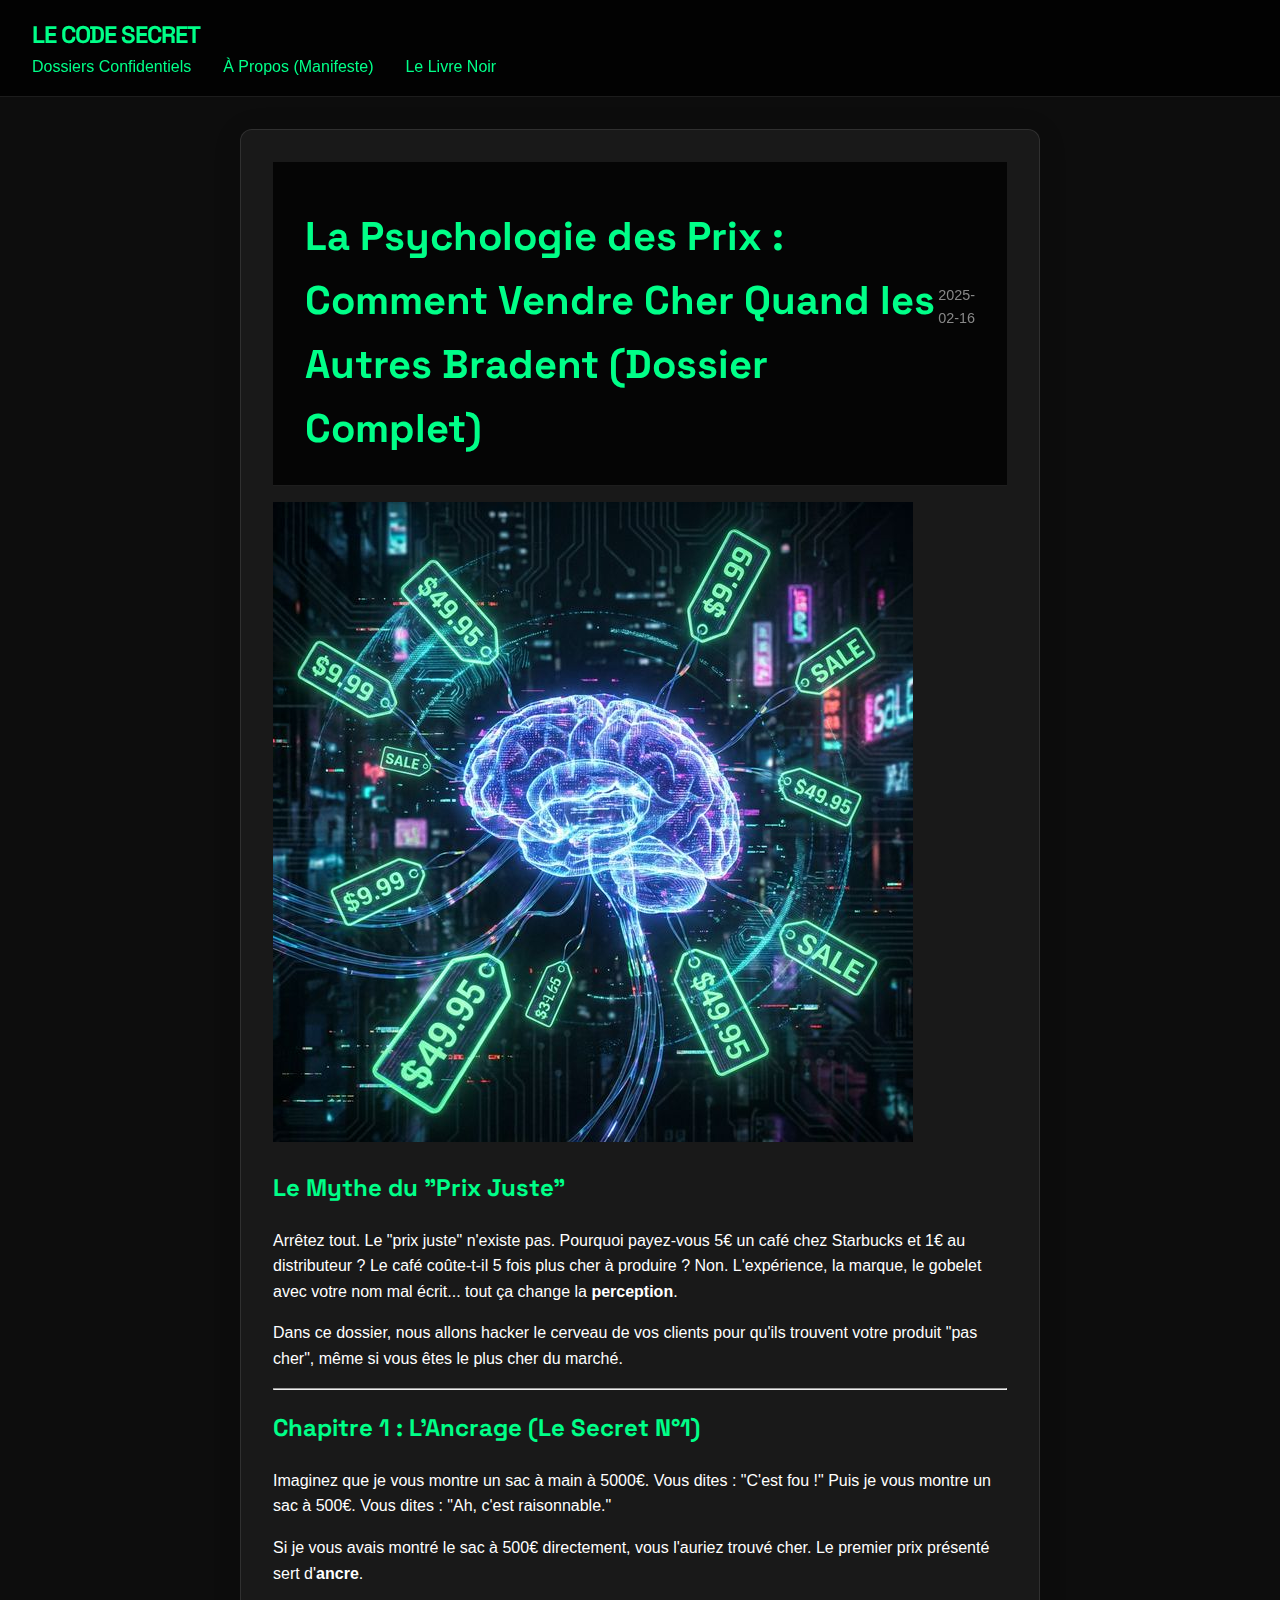
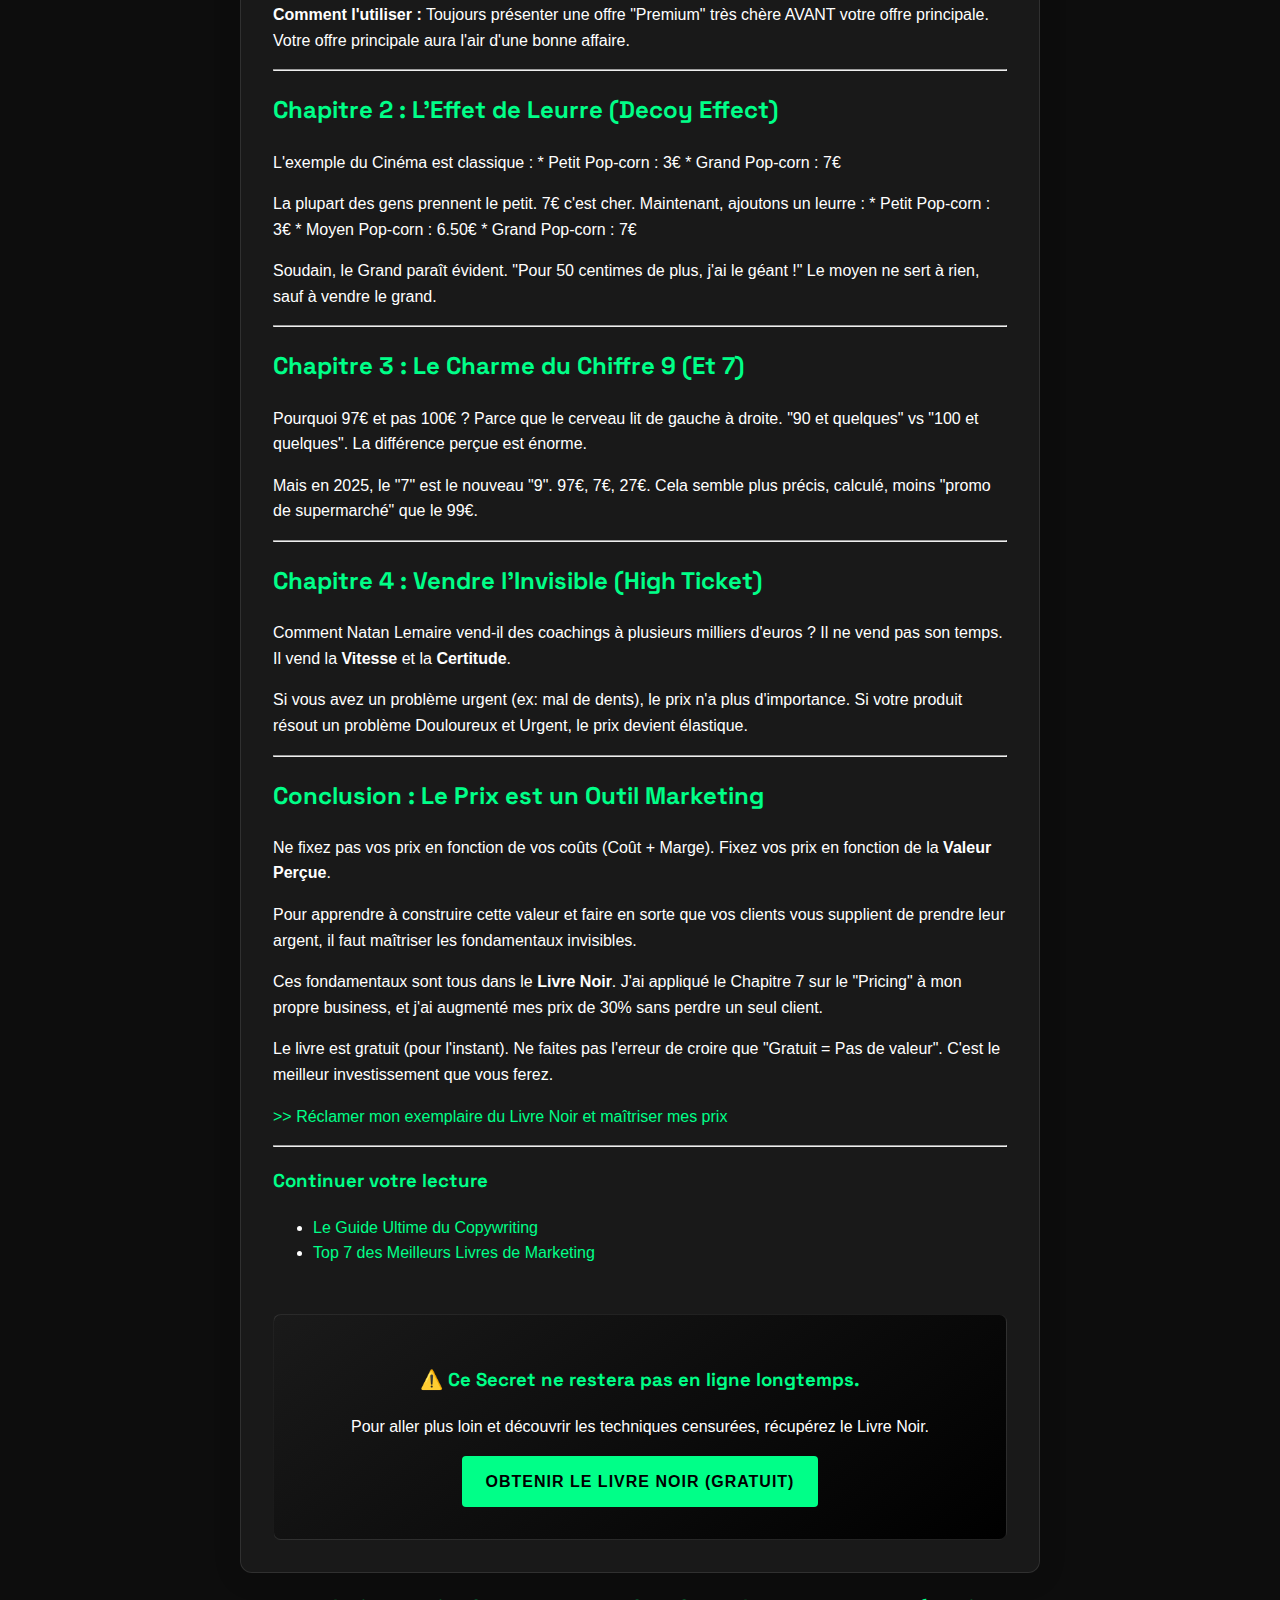
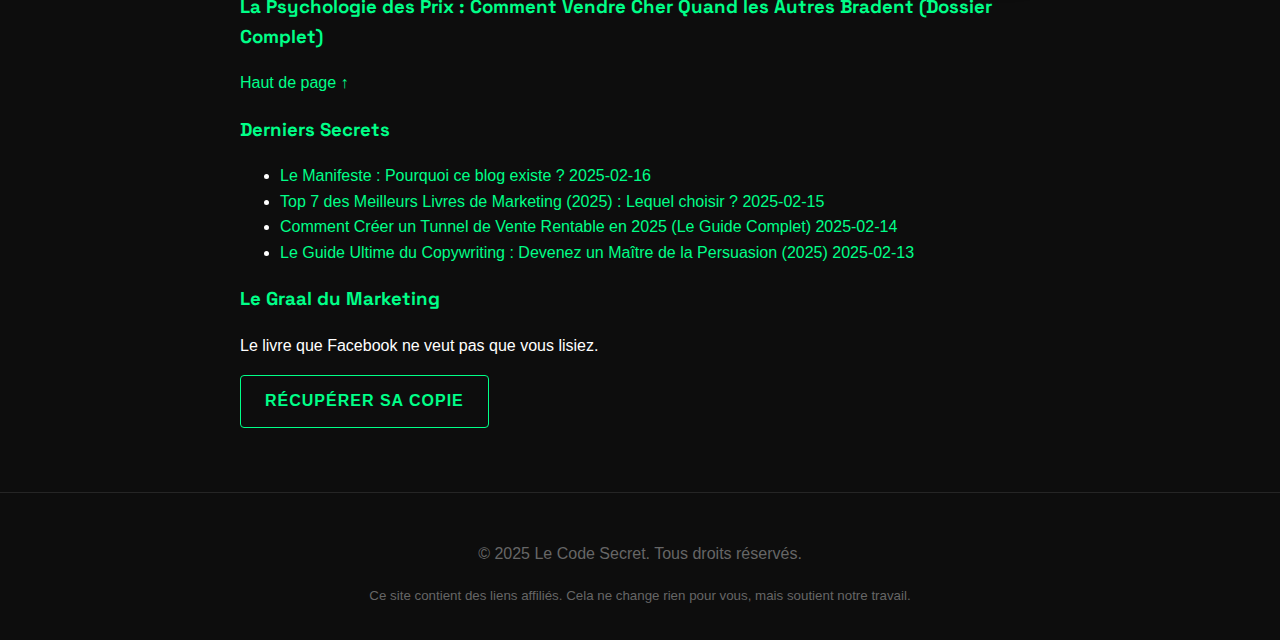
<file: docs/psychologie-prix.html>
<!DOCTYPE html>
<html lang="fr">

<head>
    <meta charset="UTF-8">
    <meta name="viewport" content="width=device-width, initial-scale=1.0">
    <title>La Psychologie des Prix : Comment Vendre Cher Quand les Autres Bradent (Dossier Complet) | Le Code Secret</title>
    <link rel="stylesheet" href="static/css/style.css?v=5.0">
    <link href="https://fonts.googleapis.com/css2?family=Space+Grotesk:wght@300;400;500;600;700;900&display=swap"
        rel="stylesheet">
    <meta name="description" content="Le prix n'est pas une mathématique. C'est une hallucination collective. Découvrez comment manipuler la perception de la valeur pour doubler vos marges.">
    <!-- Google tag (gtag.js) -->
    <script async src="https://www.googletagmanager.com/gtag/js?id=G-Q5LGJ7VCRB"></script>
    <script>
        window.dataLayer = window.dataLayer || [];
        function gtag() { dataLayer.push(arguments); }
        gtag('js', new Date());

        gtag('config', 'G-Q5LGJ7VCRB');
    </script>
</head>

<body>
    <header>
        <div class="header-container">
            <div class="logo">
                <a href="index.html">LE CODE <span class="highlight">SECRET</span></a>
            </div>
            <nav>
                <ul>
                    <li><a href="index.html">Dossiers Confidentiels</a></li>
                    <li><a href="manifeste.html">À Propos (Manifeste)</a></li>
                    <li><a href="https://www.marketingflix.fr/livre-noir-offert?sa=sa0083394361eb6eae9b3b924c7163a1c4071fe27e"
                            class="nav-cta">Le Livre Noir</a></li>
                </ul>
            </nav>
        </div>
    </header>

    <main>
        

<div class="article-container">
    <div class="main-column">
        <article class="post">
            <header class="post-header">
                <h1>La Psychologie des Prix : Comment Vendre Cher Quand les Autres Bradent (Dossier Complet)</h1>
                <div class="meta">
                    <span class="date">2025-02-16</span>
                </div>
            </header>
            <div class="post-content">
                <p><img alt="Psychologie des Prix" src="static/img/pricing.png" /></p>
<h2>Le Mythe du "Prix Juste"</h2>
<p>Arrêtez tout. Le "prix juste" n'existe pas.
Pourquoi payez-vous 5€ un café chez Starbucks et 1€ au distributeur ?
Le café coûte-t-il 5 fois plus cher à produire ? Non.
L'expérience, la marque, le gobelet avec votre nom mal écrit... tout ça change la <strong>perception</strong>.</p>
<p>Dans ce dossier, nous allons hacker le cerveau de vos clients pour qu'ils trouvent votre produit "pas cher", même si vous êtes le plus cher du marché.</p>
<hr />
<h2>Chapitre 1 : L'Ancrage (Le Secret N°1)</h2>
<p>Imaginez que je vous montre un sac à main à 5000€.
Vous dites : "C'est fou !"
Puis je vous montre un sac à 500€.
Vous dites : "Ah, c'est raisonnable."</p>
<p>Si je vous avais montré le sac à 500€ directement, vous l'auriez trouvé cher.
Le premier prix présenté sert d'<strong>ancre</strong>.</p>
<p><strong>Comment l'utiliser :</strong>
Toujours présenter une offre "Premium" très chère AVANT votre offre principale.
Votre offre principale aura l'air d'une bonne affaire.</p>
<hr />
<h2>Chapitre 2 : L'Effet de Leurre (Decoy Effect)</h2>
<p>L'exemple du Cinéma est classique :
*   Petit Pop-corn : 3€
*   Grand Pop-corn : 7€</p>
<p>La plupart des gens prennent le petit. 7€ c'est cher.
Maintenant, ajoutons un leurre :
*   Petit Pop-corn : 3€
*   Moyen Pop-corn : 6.50€
*   Grand Pop-corn : 7€</p>
<p>Soudain, le Grand paraît évident. "Pour 50 centimes de plus, j'ai le géant !"
Le moyen ne sert à rien, sauf à vendre le grand.</p>
<hr />
<h2>Chapitre 3 : Le Charme du Chiffre 9 (Et 7)</h2>
<p>Pourquoi 97€ et pas 100€ ?
Parce que le cerveau lit de gauche à droite.
"90 et quelques" vs "100 et quelques". La différence perçue est énorme.</p>
<p>Mais en 2025, le "7" est le nouveau "9".
97€, 7€, 27€. Cela semble plus précis, calculé, moins "promo de supermarché" que le 99€.</p>
<hr />
<h2>Chapitre 4 : Vendre l'Invisible (High Ticket)</h2>
<p>Comment Natan Lemaire vend-il des coachings à plusieurs milliers d'euros ?
Il ne vend pas son temps. Il vend la <strong>Vitesse</strong> et la <strong>Certitude</strong>.</p>
<p>Si vous avez un problème urgent (ex: mal de dents), le prix n'a plus d'importance.
Si votre produit résout un problème Douloureux et Urgent, le prix devient élastique.</p>
<hr />
<h2>Conclusion : Le Prix est un Outil Marketing</h2>
<p>Ne fixez pas vos prix en fonction de vos coûts (Coût + Marge).
Fixez vos prix en fonction de la <strong>Valeur Perçue</strong>.</p>
<p>Pour apprendre à construire cette valeur et faire en sorte que vos clients vous supplient de prendre leur argent, il faut maîtriser les fondamentaux invisibles.</p>
<p>Ces fondamentaux sont tous dans le <strong>Livre Noir</strong>.
J'ai appliqué le Chapitre 7 sur le "Pricing" à mon propre business, et j'ai augmenté mes prix de 30% sans perdre un seul client.</p>
<p>Le livre est gratuit (pour l'instant). Ne faites pas l'erreur de croire que "Gratuit = Pas de valeur". C'est le meilleur investissement que vous ferez.</p>
<p><a href="https://www.marketingflix.fr/livre-noir-offert?sa=sa0083394361eb6eae9b3b924c7163a1c4071fe27e">&gt;&gt; Réclamer mon exemplaire du Livre Noir et maîtriser mes prix</a></p>
<hr />
<h3>Continuer votre lecture</h3>
<ul>
<li><a href="guide-copywriting.html">Le Guide Ultime du Copywriting</a></li>
<li><a href="top-livres-marketing.html">Top 7 des Meilleurs Livres de Marketing</a></li>
</ul>
            </div>

            <div class="cta-box">
                <h3>⚠️ Ce Secret ne restera pas en ligne longtemps.</h3>
                <p>Pour aller plus loin et découvrir les techniques censurées, récupérez le Livre Noir.</p>
                <a href="https://www.marketingflix.fr/livre-noir-offert?sa=sa0083394361eb6eae9b3b924c7163a1c4071fe27e"
                    class="btn btn-primary">Obtenir le Livre Noir (Gratuit)</a>
            </div>
        </article>
    </div>

    <aside class="sidebar">
        <!-- Sticky Mini Title (Hidden by default, appears on scroll) -->
        <div id="sticky-title" class="sidebar-widget sticky-mini-title">
            <h3>La Psychologie des Prix : Comment Vendre Cher Quand les Autres Bradent (Dossier Complet)</h3>
            <a href="#top" class="btn-top">Haut de page ↑</a>
        </div>

        <div class="sidebar-widget">
            <h3>Derniers Secrets</h3>
            <ul class="recent-posts-list">
                
                
                
                
                <li>
                    <a href="manifeste.html">
                        <span class="recent-title">Le Manifeste : Pourquoi ce blog existe ?</span>
                        <span class="recent-date">2025-02-16</span>
                    </a>
                </li>
                
                
                
                <li>
                    <a href="top-livres-marketing.html">
                        <span class="recent-title">Top 7 des Meilleurs Livres de Marketing (2025) : Lequel choisir ?</span>
                        <span class="recent-date">2025-02-15</span>
                    </a>
                </li>
                
                
                
                <li>
                    <a href="guide-tunnel-vente.html">
                        <span class="recent-title">Comment Créer un Tunnel de Vente Rentable en 2025 (Le Guide Complet)</span>
                        <span class="recent-date">2025-02-14</span>
                    </a>
                </li>
                
                
                
                <li>
                    <a href="guide-copywriting.html">
                        <span class="recent-title">Le Guide Ultime du Copywriting : Devenez un Maître de la Persuasion (2025)</span>
                        <span class="recent-date">2025-02-13</span>
                    </a>
                </li>
                
                
            </ul>
        </div>

        <div class="sidebar-widget sticky-widget">
            <h3>Le Graal du Marketing</h3>
            <p>Le livre que Facebook ne veut pas que vous lisiez.</p>
            <a href="https://www.marketingflix.fr/livre-noir-offert?sa=sa0083394361eb6eae9b3b924c7163a1c4071fe27e"
                class="btn btn-secondary btn-sm">Récupérer sa copie</a>
        </div>
    </aside>
</div>

    </main>

    <footer>
        <p>&copy; 2025 Le Code Secret. Tous droits réservés.</p>
        <div class="affiliate-disclosure">
            <small>Ce site contient des liens affiliés. Cela ne change rien pour vous, mais soutient notre
                travail.</small>
        </div>
    </footer>
    <script src="static/js/main.js?v=5.0"></script>
</body>

</html>
</file>
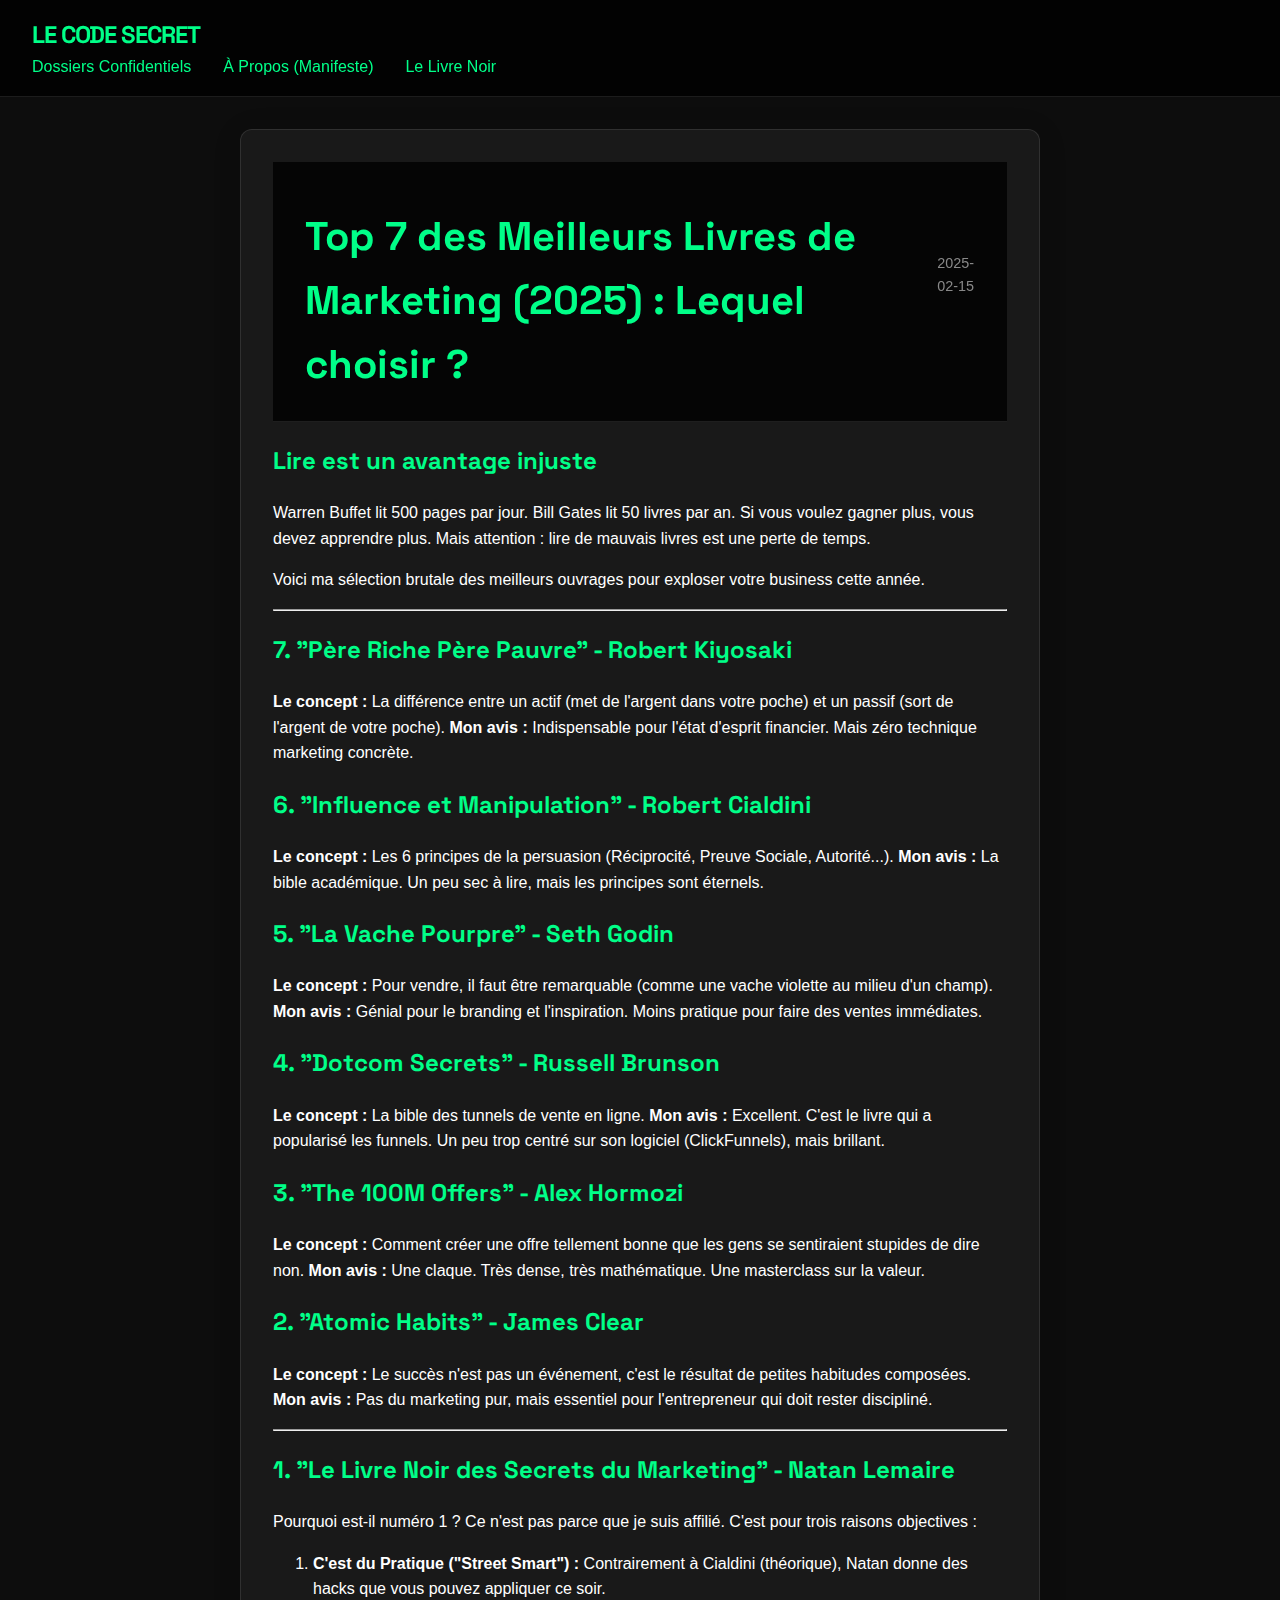
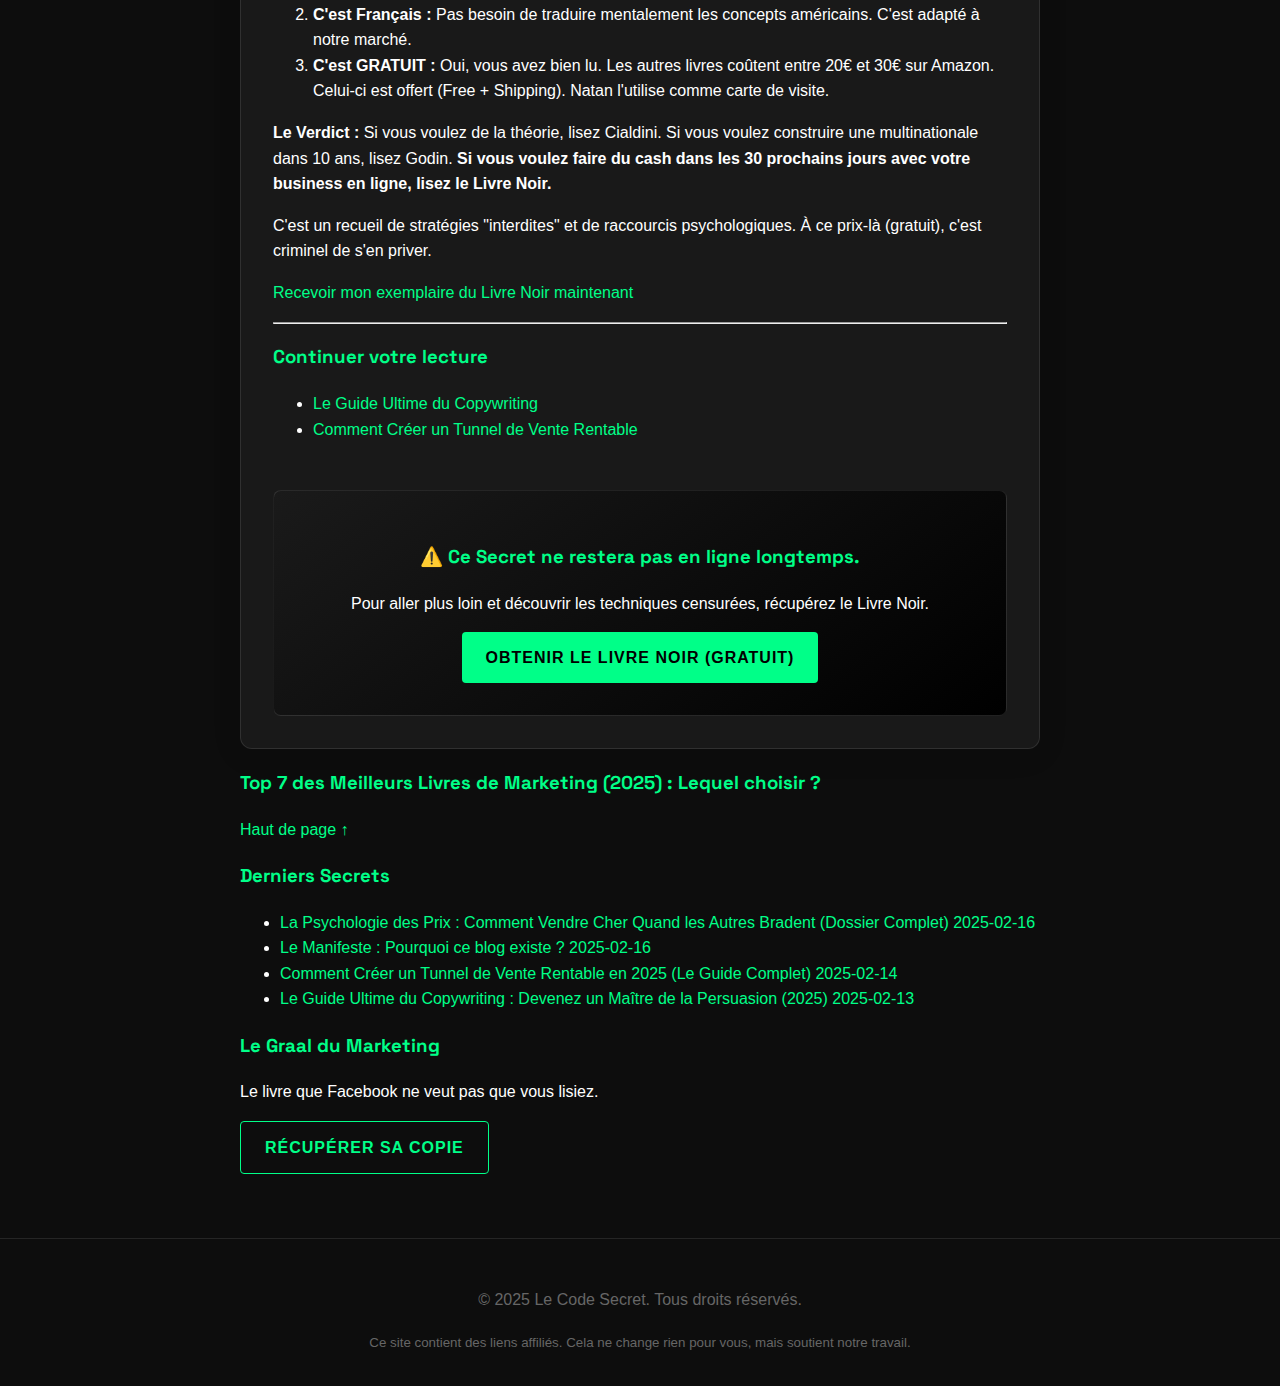
<file: docs/top-livres-marketing.html>
<!DOCTYPE html>
<html lang="fr">

<head>
    <meta charset="UTF-8">
    <meta name="viewport" content="width=device-width, initial-scale=1.0">
    <title>Top 7 des Meilleurs Livres de Marketing (2025) : Lequel choisir ? | Le Code Secret</title>
    <link rel="stylesheet" href="static/css/style.css?v=5.0">
    <link href="https://fonts.googleapis.com/css2?family=Space+Grotesk:wght@300;400;500;600;700;900&display=swap"
        rel="stylesheet">
    <meta name="description" content="J'ai lu plus de 100 livres sur le business. 90% sont du blabla. Voici les 7 pépites qui valent vraiment votre temps (et celui qui les écrase tous).">
    <!-- Google tag (gtag.js) -->
    <script async src="https://www.googletagmanager.com/gtag/js?id=G-Q5LGJ7VCRB"></script>
    <script>
        window.dataLayer = window.dataLayer || [];
        function gtag() { dataLayer.push(arguments); }
        gtag('js', new Date());

        gtag('config', 'G-Q5LGJ7VCRB');
    </script>
</head>

<body>
    <header>
        <div class="header-container">
            <div class="logo">
                <a href="index.html">LE CODE <span class="highlight">SECRET</span></a>
            </div>
            <nav>
                <ul>
                    <li><a href="index.html">Dossiers Confidentiels</a></li>
                    <li><a href="manifeste.html">À Propos (Manifeste)</a></li>
                    <li><a href="https://www.marketingflix.fr/livre-noir-offert?sa=sa0083394361eb6eae9b3b924c7163a1c4071fe27e"
                            class="nav-cta">Le Livre Noir</a></li>
                </ul>
            </nav>
        </div>
    </header>

    <main>
        

<div class="article-container">
    <div class="main-column">
        <article class="post">
            <header class="post-header">
                <h1>Top 7 des Meilleurs Livres de Marketing (2025) : Lequel choisir ?</h1>
                <div class="meta">
                    <span class="date">2025-02-15</span>
                </div>
            </header>
            <div class="post-content">
                <h2>Lire est un avantage injuste</h2>
<p>Warren Buffet lit 500 pages par jour. Bill Gates lit 50 livres par an.
Si vous voulez gagner plus, vous devez apprendre plus.
Mais attention : lire de mauvais livres est une perte de temps.</p>
<p>Voici ma sélection brutale des meilleurs ouvrages pour exploser votre business cette année.</p>
<hr />
<h2>7. "Père Riche Père Pauvre" - Robert Kiyosaki</h2>
<p><strong>Le concept :</strong> La différence entre un actif (met de l'argent dans votre poche) et un passif (sort de l'argent de votre poche).
<strong>Mon avis :</strong> Indispensable pour l'état d'esprit financier. Mais zéro technique marketing concrète.</p>
<h2>6. "Influence et Manipulation" - Robert Cialdini</h2>
<p><strong>Le concept :</strong> Les 6 principes de la persuasion (Réciprocité, Preuve Sociale, Autorité...).
<strong>Mon avis :</strong> La bible académique. Un peu sec à lire, mais les principes sont éternels.</p>
<h2>5. "La Vache Pourpre" - Seth Godin</h2>
<p><strong>Le concept :</strong> Pour vendre, il faut être remarquable (comme une vache violette au milieu d'un champ).
<strong>Mon avis :</strong> Génial pour le branding et l'inspiration. Moins pratique pour faire des ventes immédiates.</p>
<h2>4. "Dotcom Secrets" - Russell Brunson</h2>
<p><strong>Le concept :</strong> La bible des tunnels de vente en ligne.
<strong>Mon avis :</strong> Excellent. C'est le livre qui a popularisé les funnels. Un peu trop centré sur son logiciel (ClickFunnels), mais brillant.</p>
<h2>3. "The 100M Offers" - Alex Hormozi</h2>
<p><strong>Le concept :</strong> Comment créer une offre tellement bonne que les gens se sentiraient stupides de dire non.
<strong>Mon avis :</strong> Une claque. Très dense, très mathématique. Une masterclass sur la valeur.</p>
<h2>2. "Atomic Habits" - James Clear</h2>
<p><strong>Le concept :</strong> Le succès n'est pas un événement, c'est le résultat de petites habitudes composées.
<strong>Mon avis :</strong> Pas du marketing pur, mais essentiel pour l'entrepreneur qui doit rester discipliné.</p>
<hr />
<h2>1. "Le Livre Noir des Secrets du Marketing" - Natan Lemaire</h2>
<p>Pourquoi est-il numéro 1 ?
Ce n'est pas parce que je suis affilié. C'est pour trois raisons objectives :</p>
<ol>
<li><strong>C'est du Pratique ("Street Smart") :</strong> Contrairement à Cialdini (théorique), Natan donne des hacks que vous pouvez appliquer ce soir.</li>
<li><strong>C'est Français :</strong> Pas besoin de traduire mentalement les concepts américains. C'est adapté à notre marché.</li>
<li><strong>C'est GRATUIT :</strong> Oui, vous avez bien lu.
    Les autres livres coûtent entre 20€ et 30€ sur Amazon.
    Celui-ci est offert (Free + Shipping). Natan l'utilise comme carte de visite.</li>
</ol>
<p><strong>Le Verdict :</strong>
Si vous voulez de la théorie, lisez Cialdini.
Si vous voulez construire une multinationale dans 10 ans, lisez Godin.
<strong>Si vous voulez faire du cash dans les 30 prochains jours avec votre business en ligne, lisez le Livre Noir.</strong></p>
<p>C'est un recueil de stratégies "interdites" et de raccourcis psychologiques.
À ce prix-là (gratuit), c'est criminel de s'en priver.</p>
<p><a href="https://www.marketingflix.fr/livre-noir-offert?sa=sa0083394361eb6eae9b3b924c7163a1c4071fe27e">Recevoir mon exemplaire du Livre Noir maintenant</a></p>
<hr />
<h3>Continuer votre lecture</h3>
<ul>
<li><a href="guide-copywriting.html">Le Guide Ultime du Copywriting</a></li>
<li><a href="guide-tunnel-vente.html">Comment Créer un Tunnel de Vente Rentable</a></li>
</ul>
            </div>

            <div class="cta-box">
                <h3>⚠️ Ce Secret ne restera pas en ligne longtemps.</h3>
                <p>Pour aller plus loin et découvrir les techniques censurées, récupérez le Livre Noir.</p>
                <a href="https://www.marketingflix.fr/livre-noir-offert?sa=sa0083394361eb6eae9b3b924c7163a1c4071fe27e"
                    class="btn btn-primary">Obtenir le Livre Noir (Gratuit)</a>
            </div>
        </article>
    </div>

    <aside class="sidebar">
        <!-- Sticky Mini Title (Hidden by default, appears on scroll) -->
        <div id="sticky-title" class="sidebar-widget sticky-mini-title">
            <h3>Top 7 des Meilleurs Livres de Marketing (2025) : Lequel choisir ?</h3>
            <a href="#top" class="btn-top">Haut de page ↑</a>
        </div>

        <div class="sidebar-widget">
            <h3>Derniers Secrets</h3>
            <ul class="recent-posts-list">
                
                
                <li>
                    <a href="psychologie-prix.html">
                        <span class="recent-title">La Psychologie des Prix : Comment Vendre Cher Quand les Autres Bradent (Dossier Complet)</span>
                        <span class="recent-date">2025-02-16</span>
                    </a>
                </li>
                
                
                
                <li>
                    <a href="manifeste.html">
                        <span class="recent-title">Le Manifeste : Pourquoi ce blog existe ?</span>
                        <span class="recent-date">2025-02-16</span>
                    </a>
                </li>
                
                
                
                
                
                <li>
                    <a href="guide-tunnel-vente.html">
                        <span class="recent-title">Comment Créer un Tunnel de Vente Rentable en 2025 (Le Guide Complet)</span>
                        <span class="recent-date">2025-02-14</span>
                    </a>
                </li>
                
                
                
                <li>
                    <a href="guide-copywriting.html">
                        <span class="recent-title">Le Guide Ultime du Copywriting : Devenez un Maître de la Persuasion (2025)</span>
                        <span class="recent-date">2025-02-13</span>
                    </a>
                </li>
                
                
            </ul>
        </div>

        <div class="sidebar-widget sticky-widget">
            <h3>Le Graal du Marketing</h3>
            <p>Le livre que Facebook ne veut pas que vous lisiez.</p>
            <a href="https://www.marketingflix.fr/livre-noir-offert?sa=sa0083394361eb6eae9b3b924c7163a1c4071fe27e"
                class="btn btn-secondary btn-sm">Récupérer sa copie</a>
        </div>
    </aside>
</div>

    </main>

    <footer>
        <p>&copy; 2025 Le Code Secret. Tous droits réservés.</p>
        <div class="affiliate-disclosure">
            <small>Ce site contient des liens affiliés. Cela ne change rien pour vous, mais soutient notre
                travail.</small>
        </div>
    </footer>
    <script src="static/js/main.js?v=5.0"></script>
</body>

</html>
</file>
<file: docs/static/css/style.css>
:root {
    --bg-color: #0d0d0d;
    --text-color: #ffffff;
    --accent-color: #00ff88;
    --secondary-color: #1a1a1a;
    --glass-bg: rgba(255, 255, 255, 0.05);
    --glass-border: rgba(255, 255, 255, 0.1);
    --font-heading: 'Space Grotesk', sans-serif;
    --font-body: -apple-system, BlinkMacSystemFont, "Segoe UI", Roboto, Helvetica, Arial, sans-serif;
}

body {
    background-color: var(--bg-color);
    color: var(--text-color);
    font-family: var(--font-body);
    margin: 0;
    line-height: 1.6;
}

h1, h2, h3 {
    font-family: var(--font-heading);
    color: var(--accent-color);
}

a {
    color: var(--accent-color);
    text-decoration: none;
    transition: color 0.3s ease;
}

a:hover {
    color: #fff;
    text-shadow: 0 0 10px var(--accent-color);
}

/* Header */
header {
    background: rgba(0, 0, 0, 0.8);
    backdrop-filter: blur(10px);
    position: sticky;
    top: 0;
    z-index: 1000;
    padding: 1rem 2rem;
    display: flex;
    justify-content: space-between;
    align-items: center;
    border-bottom: 1px solid var(--glass-border);
}

.logo {
    font-family: var(--font-heading);
    font-size: 1.5rem;
    font-weight: 700;
    letter-spacing: -1px;
}

nav ul {
    list-style: none;
    display: flex;
    gap: 2rem;
    margin: 0;
    padding: 0;
}

/* Main Content */
main {
    max-width: 800px;
    margin: 2rem auto;
    padding: 0 1rem;
}

/* Article Page */
article.post {
    background: var(--glass-bg);
    border: 1px solid var(--glass-border);
    border-radius: 12px;
    padding: 2rem;
    box-shadow: 0 4px 30px rgba(0, 0, 0, 0.1);
}

.post-header h1 {
    font-size: 2.5rem;
    margin-bottom: 0.5rem;
}

.meta {
    font-size: 0.9rem;
    color: #888;
    margin-bottom: 2rem;
}

/* Index Page */
.hero {
    text-align: center;
    padding: 4rem 1rem;
}

.hero h1 {
    font-size: 3rem;
    margin-bottom: 1rem;
}

.grid {
    display: grid;
    grid-template-columns: repeat(auto-fit, minmax(300px, 1fr));
    gap: 2rem;
    margin-top: 2rem;
}

.card {
    background: var(--secondary-color);
    padding: 1.5rem;
    border-radius: 8px;
    border: 1px solid var(--glass-border);
    transition: transform 0.3s ease;
}

.card:hover {
    transform: translateY(-5px);
    border-color: var(--accent-color);
}

.card h3 {
    margin-top: 0;
}

/* Buttons */
.btn {
    display: inline-block;
    padding: 0.8rem 1.5rem;
    border-radius: 4px;
    font-weight: 600;
    text-transform: uppercase;
    letter-spacing: 1px;
}

.btn-primary {
    background: var(--accent-color);
    color: #000;
}

.btn-primary:hover {
    background: #fff;
    box-shadow: 0 0 15px var(--accent-color);
}

.btn-secondary {
    border: 1px solid var(--accent-color);
    color: var(--accent-color);
}

.btn-secondary:hover {
    background: var(--accent-color);
    color: #000;
}

/* Footer */
footer {
    text-align: center;
    padding: 2rem;
    margin-top: 4rem;
    border-top: 1px solid var(--glass-border);
    color: #666;
}

.cta-box {
    margin-top: 3rem;
    padding: 2rem;
    background: linear-gradient(145deg, var(--secondary-color), #000);
    border-radius: 8px;
    text-align: center;
    border: 1px solid var(--glass-border);
}
</file>
